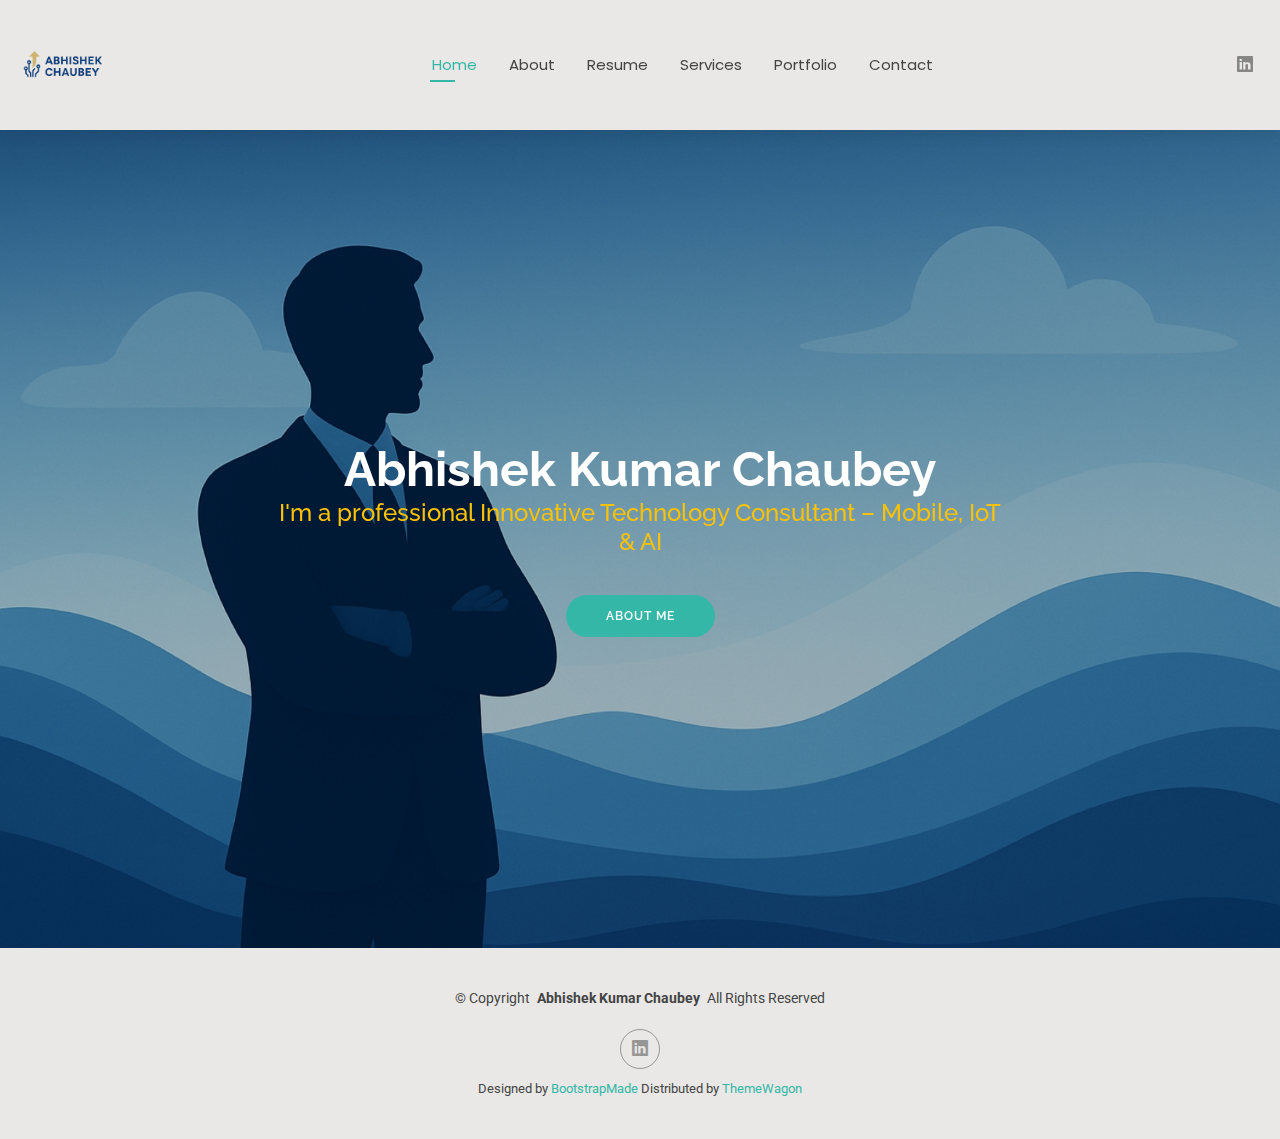
<file: index.html>
<!DOCTYPE html>
<html lang="en">

<head>
  <meta charset="utf-8">
  <meta content="width=device-width, initial-scale=1.0" name="viewport">
  <title>Index - Abhishek Kumar Chaubey Portfolio</title>
  <meta name="description" content="">
  <meta name="keywords" content="">

  <!-- Favicons -->
  <!-- <link href="assets/img/favicon.png" rel="icon">
  <link href="assets/img/apple-touch-icon.png" rel="apple-touch-icon"> -->
<link rel="icon" type="image/png" href="assets/img/favicon-96x96.png" sizes="96x96" />
<link rel="icon" type="image/svg+xml" href="assets/img/favicon.svg" />
<link rel="shortcut icon" href="assets/img/favicon.ico" />
<link rel="apple-touch-icon" sizes="180x180" href="assets/img/apple-touch-icon.png" />
<link rel="manifest" href="assets/img/site.webmanifest" />
  <!-- Fonts -->
  <link href="https://fonts.googleapis.com" rel="preconnect">
  <link href="https://fonts.gstatic.com" rel="preconnect" crossorigin>
  <link href="https://fonts.googleapis.com/css2?family=Roboto:ital,wght@0,100;0,300;0,400;0,500;0,700;0,900;1,100;1,300;1,400;1,500;1,700;1,900&family=Poppins:ital,wght@0,100;0,200;0,300;0,400;0,500;0,600;0,700;0,800;0,900;1,100;1,200;1,300;1,400;1,500;1,600;1,700;1,800;1,900&family=Raleway:ital,wght@0,100;0,200;0,300;0,400;0,500;0,600;0,700;0,800;0,900;1,100;1,200;1,300;1,400;1,500;1,600;1,700;1,800;1,900&display=swap" rel="stylesheet">

  <!-- Vendor CSS Files -->
  <link href="assets/vendor/bootstrap/css/bootstrap.min.css" rel="stylesheet">
  <link href="assets/vendor/bootstrap-icons/bootstrap-icons.css" rel="stylesheet">
  <link href="assets/vendor/aos/aos.css" rel="stylesheet">
  <link href="assets/vendor/swiper/swiper-bundle.min.css" rel="stylesheet">
  <link href="assets/vendor/glightbox/css/glightbox.min.css" rel="stylesheet">

  <!-- Main CSS File -->
  <link href="assets/css/main.css" rel="stylesheet">

  <!-- =======================================================
  * Template Name: Abhishek Kumar Chaubey
  * Template URL: https://bootstrapmade.com/Abhishek Kumar Chaubey-free-bootstrap-cv-resume-html-template/
  * Updated: Aug 07 2024 with Bootstrap v5.3.3
  * Author: BootstrapMade.com
  * License: https://bootstrapmade.com/license/
  ======================================================== -->
</head>

<body class="index-page">

  <header id="header" class="header d-flex align-items-center light-background sticky-top">
    <div class="container-fluid position-relative d-flex align-items-center justify-content-between">

      <a href="index.html" class="logo d-flex align-items-center me-auto me-xl-0">
        <!-- Uncomment the line below if you also wish to use an image logo -->
        <img src="assets/img/logo.png" alt="" style="max-height: 100px;">
        <!-- <h1 class="sitename">Abhishek Kumar Chaubey</h1> -->
      </a>

      <nav id="navmenu" class="navmenu">
        <ul>
          <li><a href="index.html" class="active">Home</a></li>
          <li><a href="about.html">About</a></li>
          <li><a href="resume.html">Resume</a></li>
          <li><a href="services.html">Services</a></li>
          <li><a href="portfolio.html">Portfolio</a></li>
          <!-- <li class="dropdown"><a href="#"><span>Dropdown</span> <i class="bi bi-chevron-down toggle-dropdown"></i></a>
            <ul>
              <li><a href="#">Dropdown 1</a></li>
              <li class="dropdown"><a href="#"><span>Deep Dropdown</span> <i class="bi bi-chevron-down toggle-dropdown"></i></a>
                <ul>
                  <li><a href="#">Deep Dropdown 1</a></li>
                  <li><a href="#">Deep Dropdown 2</a></li>
                  <li><a href="#">Deep Dropdown 3</a></li>
                  <li><a href="#">Deep Dropdown 4</a></li>
                  <li><a href="#">Deep Dropdown 5</a></li>
                </ul>
              </li>
              <li><a href="#">Dropdown 2</a></li>
              <li><a href="#">Dropdown 3</a></li>
              <li><a href="#">Dropdown 4</a></li>
            </ul>
          </li>-->
          <li><a href="contact.html">Contact</a></li> 
        </ul>
        <i class="mobile-nav-toggle d-xl-none bi bi-list"></i>
      </nav>

      <div class="header-social-links">
               <a href="https://www.linkedin.com/in/abhishek-chaubey-19a1425a"><i class="bi bi-linkedin"></i></a>

      </div>

    </div>
  </header>

  <main class="main">

    <!-- Hero Section -->
    <section id="hero" class="hero section">

      <img src="assets/img/hero-bg.jpg" alt="" data-aos="fade-in">

      <div class="container text-center" data-aos="zoom-out" data-aos-delay="100">
        <div class="row justify-content-center">
          <div class="col-lg-8" >
            <h2 style="color: white;">Abhishek Kumar Chaubey</h2>
            <h4 style="color: rgb(252, 194, 5);">I'm a professional Innovative Technology Consultant – Mobile, IoT & AI </h3>
            <a href="about.html" class="btn-get-started">About Me</a>
          </div>
        </div>
      </div>

    </section><!-- /Hero Section -->

  </main>

  <footer id="footer" class="footer light-background">

    <div class="container">
      <div class="copyright text-center ">
        <p>© <span>Copyright</span> <strong class="px-1 sitename">Abhishek Kumar Chaubey</strong> <span>All Rights Reserved<br></span></p>
      </div>
      <div class="social-links d-flex justify-content-center">
               <a href="https://www.linkedin.com/in/abhishek-chaubey-19a1425a"><i class="bi bi-linkedin"></i></a>

      </div>
      <div class="credits">
        <!-- All the links in the footer should remain intact. -->
        <!-- You can delete the links only if you've purchased the pro version. -->
        <!-- Licensing information: https://bootstrapmade.com/license/ -->
        <!-- Purchase the pro version with working PHP/AJAX contact form: [buy-url] -->
        Designed by <a href="https://bootstrapmade.com/">BootstrapMade</a> Distributed by <a href=“https://themewagon.com>ThemeWagon
      </div>
    </div>

  </footer>

  <!-- Scroll Top -->
  <a href="#" id="scroll-top" class="scroll-top d-flex align-items-center justify-content-center"><i class="bi bi-arrow-up-short"></i></a>

  <!-- Preloader -->
  <div id="preloader"></div>

  <!-- Vendor JS Files -->
  <script src="assets/vendor/bootstrap/js/bootstrap.bundle.min.js"></script>
  <script src="assets/vendor/php-email-form/validate.js"></script>
  <script src="assets/vendor/aos/aos.js"></script>
  <script src="assets/vendor/waypoints/noframework.waypoints.js"></script>
  <script src="assets/vendor/purecounter/purecounter_vanilla.js"></script>
  <script src="assets/vendor/swiper/swiper-bundle.min.js"></script>
  <script src="assets/vendor/glightbox/js/glightbox.min.js"></script>
  <script src="assets/vendor/imagesloaded/imagesloaded.pkgd.min.js"></script>
  <script src="assets/vendor/isotope-layout/isotope.pkgd.min.js"></script>

  <!-- Main JS File -->
  <script src="assets/js/main.js"></script>

</body>

</html>
</file>
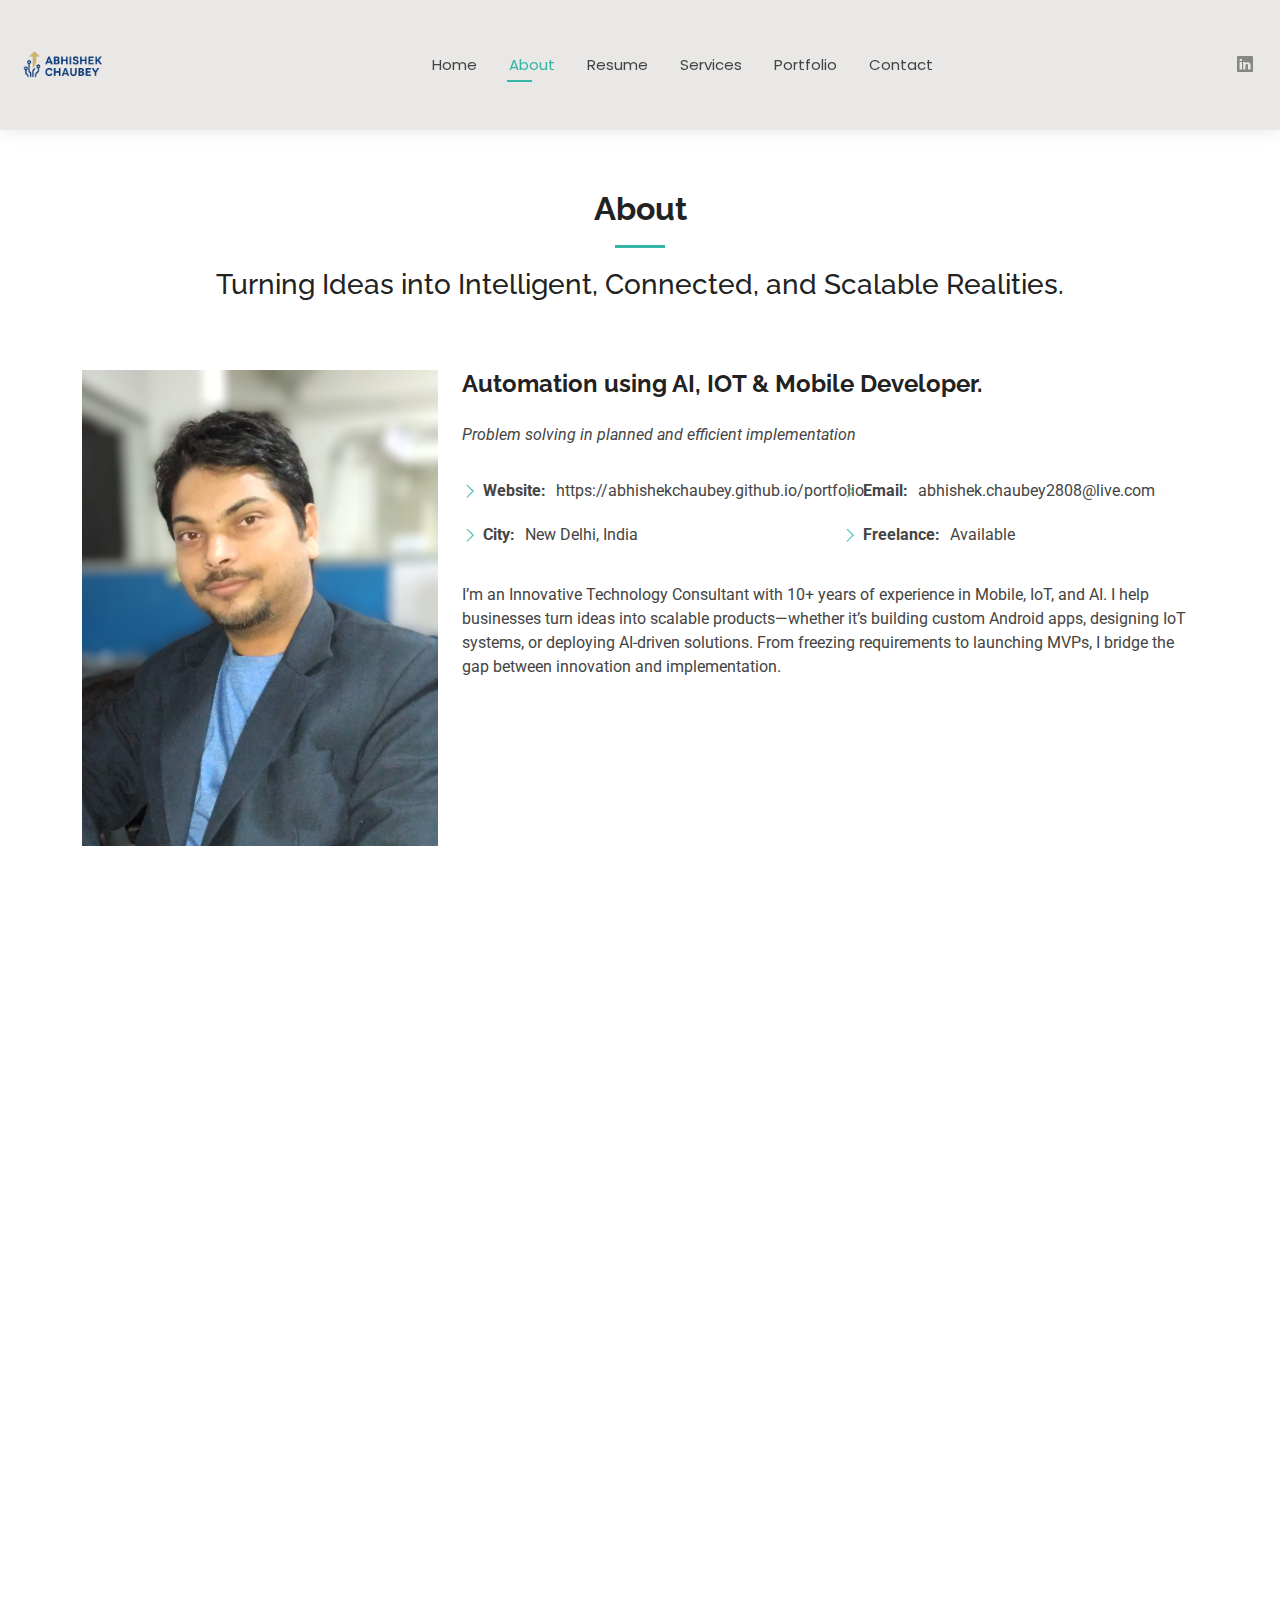
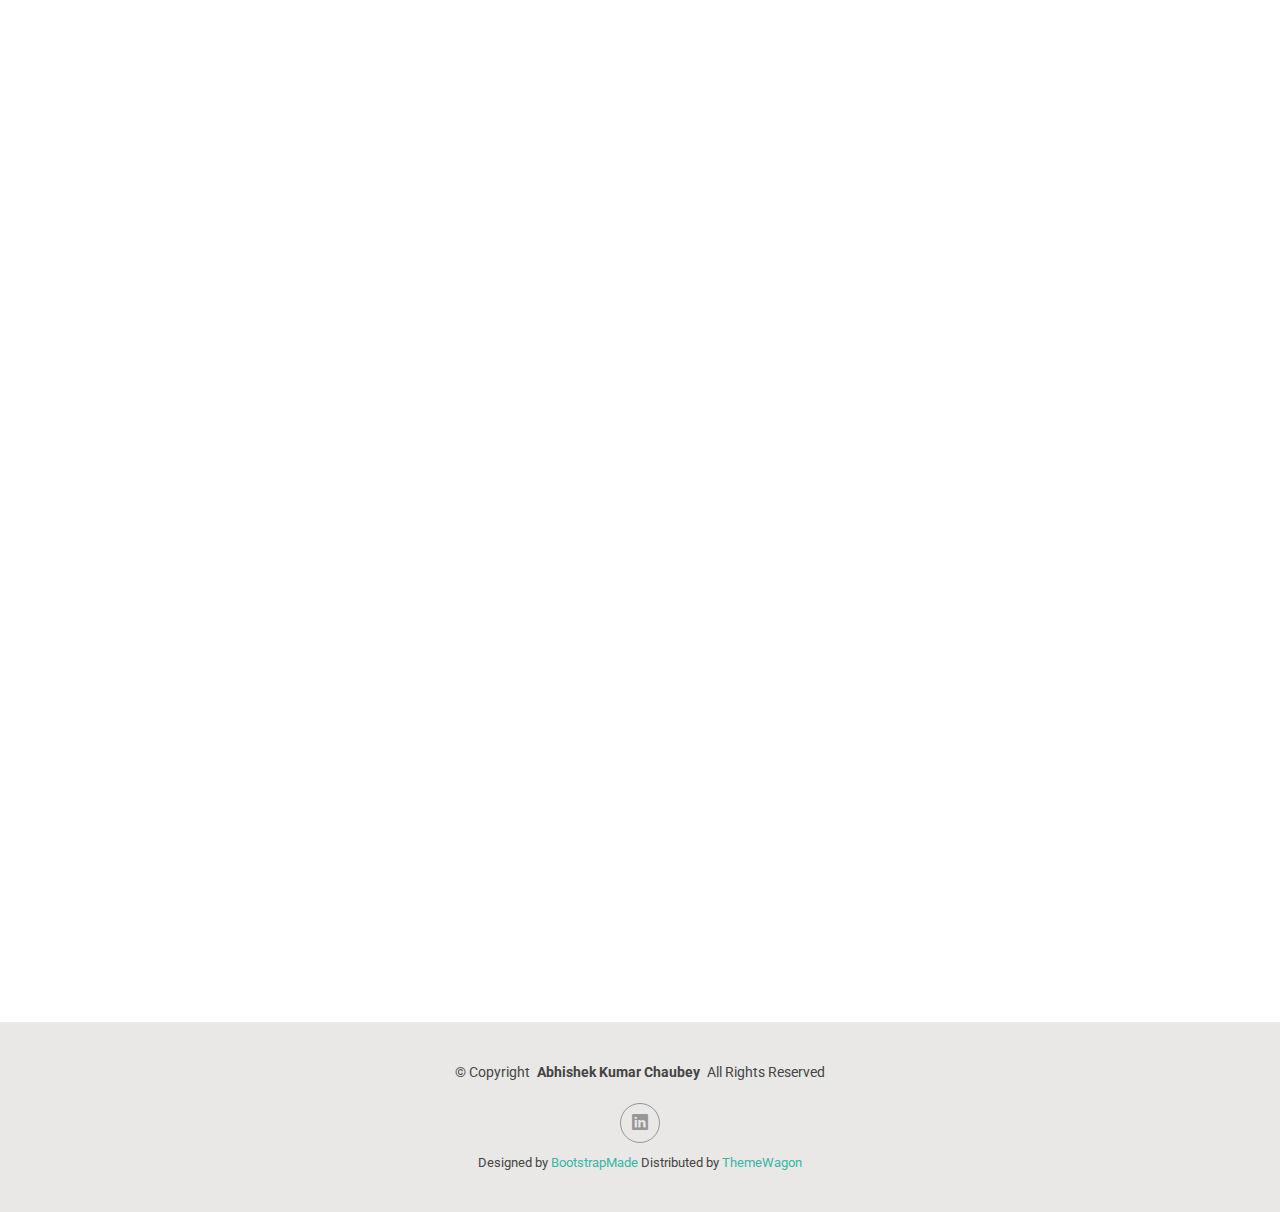
<file: about.html>
<!DOCTYPE html>
<html lang="en">

<head>
  <meta charset="utf-8">
  <meta content="width=device-width, initial-scale=1.0" name="viewport">
  <title>About - Abhishek Kumar Chaubey </title>
  <meta name="description" content="">
  <meta name="keywords" content="">

  <!-- Favicons -->
   <link rel="icon" type="image/png" href="assets/img/favicon-96x96.png" sizes="96x96" />
<link rel="icon" type="image/svg+xml" href="assets/img/favicon.svg" />
<link rel="shortcut icon" href="assets/img/favicon.ico" />
<link rel="apple-touch-icon" sizes="180x180" href="assets/img/apple-touch-icon.png" />
<link rel="manifest" href="assets/img/site.webmanifest" />

  <!-- Fonts -->
  <link href="https://fonts.googleapis.com" rel="preconnect">
  <link href="https://fonts.gstatic.com" rel="preconnect" crossorigin>
  <link href="https://fonts.googleapis.com/css2?family=Roboto:ital,wght@0,100;0,300;0,400;0,500;0,700;0,900;1,100;1,300;1,400;1,500;1,700;1,900&family=Poppins:ital,wght@0,100;0,200;0,300;0,400;0,500;0,600;0,700;0,800;0,900;1,100;1,200;1,300;1,400;1,500;1,600;1,700;1,800;1,900&family=Raleway:ital,wght@0,100;0,200;0,300;0,400;0,500;0,600;0,700;0,800;0,900;1,100;1,200;1,300;1,400;1,500;1,600;1,700;1,800;1,900&display=swap" rel="stylesheet">

  <!-- Vendor CSS Files -->
  <link href="assets/vendor/bootstrap/css/bootstrap.min.css" rel="stylesheet">
  <link href="assets/vendor/bootstrap-icons/bootstrap-icons.css" rel="stylesheet">
  <link href="assets/vendor/aos/aos.css" rel="stylesheet">
  <link href="assets/vendor/swiper/swiper-bundle.min.css" rel="stylesheet">
  <link href="assets/vendor/glightbox/css/glightbox.min.css" rel="stylesheet">

  <!-- Main CSS File -->
  <link href="assets/css/main.css" rel="stylesheet">

  <!-- =======================================================
  * Template Name: Abhishek Kumar Chaubey
  * Template URL: https://bootstrapmade.com/Abhishek Kumar Chaubey-free-bootstrap-cv-resume-html-template/
  * Updated: Aug 07 2024 with Bootstrap v5.3.3
  * Author: BootstrapMade.com
  * License: https://bootstrapmade.com/license/
  ======================================================== -->
</head>

<body class="about-page">

  <header id="header" class="header d-flex align-items-center light-background sticky-top">
    <div class="container-fluid position-relative d-flex align-items-center justify-content-between">

      <a href="index.html" class="logo d-flex align-items-center me-auto me-xl-0">
        <!-- Uncomment the line below if you also wish to use an image logo -->
        <img src="assets/img/logo.png" alt="" style="max-height: 100px;">
        <!-- <h1 class="sitename">Abhishek Kumar Chaubey</h1> -->
      </a>

      <nav id="navmenu" class="navmenu">
        <ul>
          <li><a href="index.html">Home</a></li>
          <li><a href="about.html" class="active">About</a></li>
          <li><a href="resume.html">Resume</a></li>
          <li><a href="services.html">Services</a></li>
          <li><a href="portfolio.html">Portfolio</a></li>
          <!-- <li class="dropdown"><a href="#"><span>Dropdown</span> <i class="bi bi-chevron-down toggle-dropdown"></i></a>
            <ul>
              <li><a href="#">Dropdown 1</a></li>
              <li class="dropdown"><a href="#"><span>Deep Dropdown</span> <i class="bi bi-chevron-down toggle-dropdown"></i></a>
                <ul>
                  <li><a href="#">Deep Dropdown 1</a></li>
                  <li><a href="#">Deep Dropdown 2</a></li>
                  <li><a href="#">Deep Dropdown 3</a></li>
                  <li><a href="#">Deep Dropdown 4</a></li>
                  <li><a href="#">Deep Dropdown 5</a></li>
                </ul>
              </li>
              <li><a href="#">Dropdown 2</a></li>
              <li><a href="#">Dropdown 3</a></li>
              <li><a href="#">Dropdown 4</a></li>
            </ul>
          </li> -->
          <li><a href="contact.html">Contact</a></li>
        </ul>
        <i class="mobile-nav-toggle d-xl-none bi bi-list"></i>
      </nav>

      <div class="header-social-links">
      
               <a href="https://www.linkedin.com/in/abhishek-chaubey-19a1425a"><i class="bi bi-linkedin"></i></a>
      </div>

    </div>
  </header>

  <main class="main">

    <!-- About Section -->
    <section id="about" class="about section">

      <!-- Section Title -->
      <div class="container section-title" data-aos="fade-up">
        <h2>About</h2>
        <h3>Turning Ideas into Intelligent, Connected, and Scalable Realities.</h3>
      </div><!-- End Section Title -->

      <div class="container" data-aos="fade-up" data-aos-delay="100">

        <div class="row gy-4 justify-content-center">
          <div class="col-lg-4">
            <img src="assets/img/profile-img.jpg" class="img-fluid" alt="">
          </div>
          <div class="col-lg-8 content">
            <h2>Automation using AI, IOT &amp; Mobile Developer.</h2>
            <p class="fst-italic py-3">
              Problem solving in planned and efficient implementation 
            </p>
            <div class="row">
              <div class="col-lg-6">
                <ul>
                  <li><i class="bi bi-chevron-right"></i> <strong>Website:</strong> <span>https://abhishekchaubey.github.io/portfolio</span></li>
                  <li><i class="bi bi-chevron-right"></i> <strong>City:</strong> <span>New Delhi, India</span></li>
                </ul>
              </div>
              <div class="col-lg-6">
                <ul>
                  <li><i class="bi bi-chevron-right"></i> <strong>Email:</strong> <span>abhishek.chaubey2808@live.com</span></li>
                  <li><i class="bi bi-chevron-right"></i> <strong>Freelance:</strong> <span>Available</span></li>
                </ul>
              </div>
            </div>
            <p class="py-3">
              I’m an Innovative Technology Consultant with 10+ years of experience in Mobile, IoT, and AI. 
              I help businesses turn ideas into scalable products—whether it’s building custom Android apps, designing IoT systems, or deploying AI-driven solutions. From freezing requirements to launching MVPs, 
              I bridge the gap between innovation and implementation.
            </p>
          </div>
        </div>
      </div>

    </section><!-- /About Section -->

    <!-- Skills Section -->
    <section id="skills" class="skills section">

      <!-- Section Title -->
      <div class="container section-title" data-aos="fade-up">
        <h2>Skills</h2>
        <p>Leraner and Exceuter</p>
      </div><!-- End Section Title -->

      <div class="container" data-aos="fade-up" data-aos-delay="100">

        <div class="row skills-content skills-animation">

          <div class="col-lg-6">

            <div class="progress">
              <span class="skill"><span>Mobile App Development Hybrid/Native</span> <i class="val">90%</i></span>
              <div class="progress-bar-wrap">
                <div class="progress-bar" role="progressbar" aria-valuenow="90" aria-valuemin="0" aria-valuemax="100"></div>
              </div>
            </div><!-- End Skills Item -->

            <div class="progress">
              <span class="skill"><span>Python</span> <i class="val">90%</i></span>
              <div class="progress-bar-wrap">
                <div class="progress-bar" role="progressbar" aria-valuenow="90" aria-valuemin="0" aria-valuemax="100"></div>
              </div>
            </div><!-- End Skills Item -->

            <div class="progress">
              <span class="skill"><span>LLM</span> <i class="val">75%</i></span>
              <div class="progress-bar-wrap">
                <div class="progress-bar" role="progressbar" aria-valuenow="75" aria-valuemin="0" aria-valuemax="100"></div>
              </div>
            </div><!-- End Skills Item -->

          </div>

          <div class="col-lg-6">

            <div class="progress">
              <span class="skill"><span>AWS</span> <i class="val">80%</i></span>
              <div class="progress-bar-wrap">
                <div class="progress-bar" role="progressbar" aria-valuenow="80" aria-valuemin="0" aria-valuemax="100"></div>
              </div>
            </div><!-- End Skills Item -->

            <div class="progress">
              <span class="skill"><span>WordPress/CMS</span> <i class="val">70%</i></span>
              <div class="progress-bar-wrap">
                <div class="progress-bar" role="progressbar" aria-valuenow="70" aria-valuemin="0" aria-valuemax="100"></div>
              </div>
            </div><!-- End Skills Item -->

            <div class="progress">
              <span class="skill"><span>Project Management & Consulting </span> <i class="val">80%</i></span>
              <div class="progress-bar-wrap">
                <div class="progress-bar" role="progressbar" aria-valuenow="80" aria-valuemin="0" aria-valuemax="100"></div>
              </div>
            </div><!-- End Skills Item -->

          </div>

        </div>

      </div>

    </section><!-- /Skills Section -->

    <!-- Stats Section -->
    <section id="stats" class="stats section">

      <!-- Section Title -->
      <div class="container section-title" data-aos="fade-up">
        <h2>Facts</h2>
        <p>Turning Ideas into Intelligent, Connected, and Scalable Realities.</p>
      </div><!-- End Section Title -->

      <div class="container" data-aos="fade-up" data-aos-delay="100">

        <div class="row gy-4">

          <div class="col-lg-3 col-md-6">
            <div class="stats-item text-center w-100 h-100">
              <span data-purecounter-start="0" data-purecounter-end="3" data-purecounter-duration="1" class="purecounter"></span>
              <p>Clients</p>
            </div>
          </div><!-- End Stats Item -->

          <div class="col-lg-3 col-md-6">
            <div class="stats-item text-center w-100 h-100">
              <span data-purecounter-start="0" data-purecounter-end="50" data-purecounter-duration="1" class="purecounter"></span>
              <p>Projects</p>
            </div>
          </div><!-- End Stats Item -->

          <div class="col-lg-3 col-md-6">
            <div class="stats-item text-center w-100 h-100">
              <span data-purecounter-start="0" data-purecounter-end="700" data-purecounter-duration="1" class="purecounter"></span>
              <p>Hours Of Support</p>
            </div>
          </div><!-- End Stats Item -->

          <div class="col-lg-3 col-md-6">
            <div class="stats-item text-center w-100 h-100">
              <span data-purecounter-start="0" data-purecounter-end="7" data-purecounter-duration="1" class="purecounter"></span>
              <p>Workers</p>
            </div>
          </div><!-- End Stats Item -->

        </div>

      </div>

    </section><!-- /Stats Section -->

    <!-- Testimonials Section -->
    <section id="testimonials" class="testimonials section">

      <!-- Section Title -->
      <div class="container section-title" data-aos="fade-up">
        <h2>What people say..</h2>
        <p>Turning Ideas into Intelligent, Connected, and Scalable Realities.</p>
      </div><!-- End Section Title -->

      <div class="container" data-aos="fade-up" data-aos-delay="100">

        <div class="swiper init-swiper">
          <script type="application/json" class="swiper-config">
            {
              "loop": true,
              "speed": 600,
              "autoplay": {
                "delay": 5000
              },
              "slidesPerView": "auto",
              "pagination": {
                "el": ".swiper-pagination",
                "type": "bullets",
                "clickable": true
              }
            }
          </script>
          <div class="swiper-wrapper">

            <div class="swiper-slide">
              <div class="testimonial-item">
                <img src="assets/img/testimonials/testimonials-1.jpg" class="testimonial-img" alt="">
                <h3>Paridhi Mantri</h3>
                <h4>Product-Innovation </h4>
                <div class="stars">
                  <i class="bi bi-star-fill"></i><i class="bi bi-star-fill"></i><i class="bi bi-star-fill"></i><i class="bi bi-star-fill"></i><i class="bi bi-star-fill"></i>
                </div>
                <p>
                  <i class="bi bi-quote quote-icon-left"></i>
                  <span>Abhishek is wonderful to work with and has exceptional expertise in his field. Not just he is great with his own work but also a worthy manager as he is extremely good at leadership, coaching and motivation. He is a go-getter who would find solutions by himself to most of the unique problems that we would give him, which proves to be a life saving skill for any Start-Up. His “never say no” attitude helped us build some of the most innovative and effective tools in our industry which were quite ahead of time and gave entire organisation an added mileage over others. He is not only a reliable and forward thinking Manager, but also an inspiring team player. His dedication, self-motivation, swiftness, methodical approach and out of box thinking is an inspiration for all of his colleagues and has won him many accolades in the organisation. He will definitely prove to be a great asset to any organisation that he would work for. I wish him success in all his endeavours.</span>
                  <i class="bi bi-quote quote-icon-right"></i>
                </p>
              </div>
            </div><!-- End testimonial item -->

            <div class="swiper-slide">
              <div class="testimonial-item">
                <img src="assets/img/testimonials/testimonials-2.jpg" class="testimonial-img" alt="">
                <h3>Piyush Ranjan</h3>
                <h4>Software Architect</h4>
                <div class="stars">
                  <i class="bi bi-star-fill"></i><i class="bi bi-star-fill"></i><i class="bi bi-star-fill"></i><i class="bi bi-star-fill"></i><i class="bi bi-star-fill"></i>
                </div>
                <p>
                  <i class="bi bi-quote quote-icon-left"></i>
                  <span>Abhishek, you are a good person, team player and having a good exposer of technical knowlege. You kow how to priotise and manage your work. Wish you all the best. </span>
                  <i class="bi bi-quote quote-icon-right"></i>
                </p>
              </div>
            </div><!-- End testimonial item -->

            <div class="swiper-slide">
              <div class="testimonial-item">
                <img src="assets/img/testimonials/testimonials-3.jpg" class="testimonial-img" alt="">
                <h3>Vinod Kumar</h3>
                <h4>Regional Manager</h4>
                <div class="stars">
                  <i class="bi bi-star-fill"></i><i class="bi bi-star-fill"></i><i class="bi bi-star-fill"></i><i class="bi bi-star-fill"></i><i class="bi bi-star-fill"></i>
                </div>
                <p>
                  <i class="bi bi-quote quote-icon-left"></i>
                  <span>I've know Abhishek during my 1 & 1/2 years tenure with Verenia CIMS. I've known him as an extremely hard working and result oriented person. He is a person who never comes to you with a problem but rather with solutions. I wish him the very best in his future professional endeavours.</span>
                  <i class="bi bi-quote quote-icon-right"></i>
                </p>
              </div>
            </div><!-- End testimonial item -->


            <div class="swiper-slide">
              <div class="testimonial-item">
                <img src="assets/img/testimonials/testimonials-4.jpg" class="testimonial-img" alt="">
                <h3>Ankur Srivastav</h3>
                <h4>Manager CMI</h4>
                <div class="stars">
                  <i class="bi bi-star-fill"></i><i class="bi bi-star-fill"></i><i class="bi bi-star-fill"></i><i class="bi bi-star-fill"></i><i class="bi bi-star-fill"></i>
                </div>
                <p>
                  <i class="bi bi-quote quote-icon-left"></i>
                  <span>I have been working with Abhishek for quite some time now (4years to be exact). I have seen his growth on professional front, he is always egar to learn, never say never approach and most importantly always looking for innovative solutions. All of his team members are always look up to him..</span>
                  <i class="bi bi-quote quote-icon-right"></i>
                </p>
              </div>
            </div><!-- End testimonial item -->

          </div>
          <div class="swiper-pagination"></div>
        </div>

      </div>

    </section><!-- /Testimonials Section -->

  </main>

  <footer id="footer" class="footer light-background">

    <div class="container">
      <div class="copyright text-center ">
        <p>© <span>Copyright</span> <strong class="px-1 sitename">Abhishek Kumar Chaubey</strong> <span>All Rights Reserved<br></span></p>
      </div>
      <div class="social-links d-flex justify-content-center">
        
                <a href="https://www.linkedin.com/in/abhishek-chaubey-19a1425a"><i class="bi bi-linkedin"></i></a>
      </div>
      <div class="credits">
        <!-- All the links in the footer should remain intact. -->
        <!-- You can delete the links only if you've purchased the pro version. -->
        <!-- Licensing information: https://bootstrapmade.com/license/ -->
        <!-- Purchase the pro version with working PHP/AJAX contact form: [buy-url] -->
        Designed by <a href="https://bootstrapmade.com/">BootstrapMade</a> Distributed by <a href=“https://themewagon.com>ThemeWagon
      </div>
    </div>

  </footer>

  <!-- Scroll Top -->
  <a href="#" id="scroll-top" class="scroll-top d-flex align-items-center justify-content-center"><i class="bi bi-arrow-up-short"></i></a>

  <!-- Preloader -->
  <div id="preloader"></div>

  <!-- Vendor JS Files -->
  <script src="assets/vendor/bootstrap/js/bootstrap.bundle.min.js"></script>
  <script src="assets/vendor/php-email-form/validate.js"></script>
  <script src="assets/vendor/aos/aos.js"></script>
  <script src="assets/vendor/waypoints/noframework.waypoints.js"></script>
  <script src="assets/vendor/purecounter/purecounter_vanilla.js"></script>
  <script src="assets/vendor/swiper/swiper-bundle.min.js"></script>
  <script src="assets/vendor/glightbox/js/glightbox.min.js"></script>
  <script src="assets/vendor/imagesloaded/imagesloaded.pkgd.min.js"></script>
  <script src="assets/vendor/isotope-layout/isotope.pkgd.min.js"></script>

  <!-- Main JS File -->
  <script src="assets/js/main.js"></script>

</body>

</html>
</file>
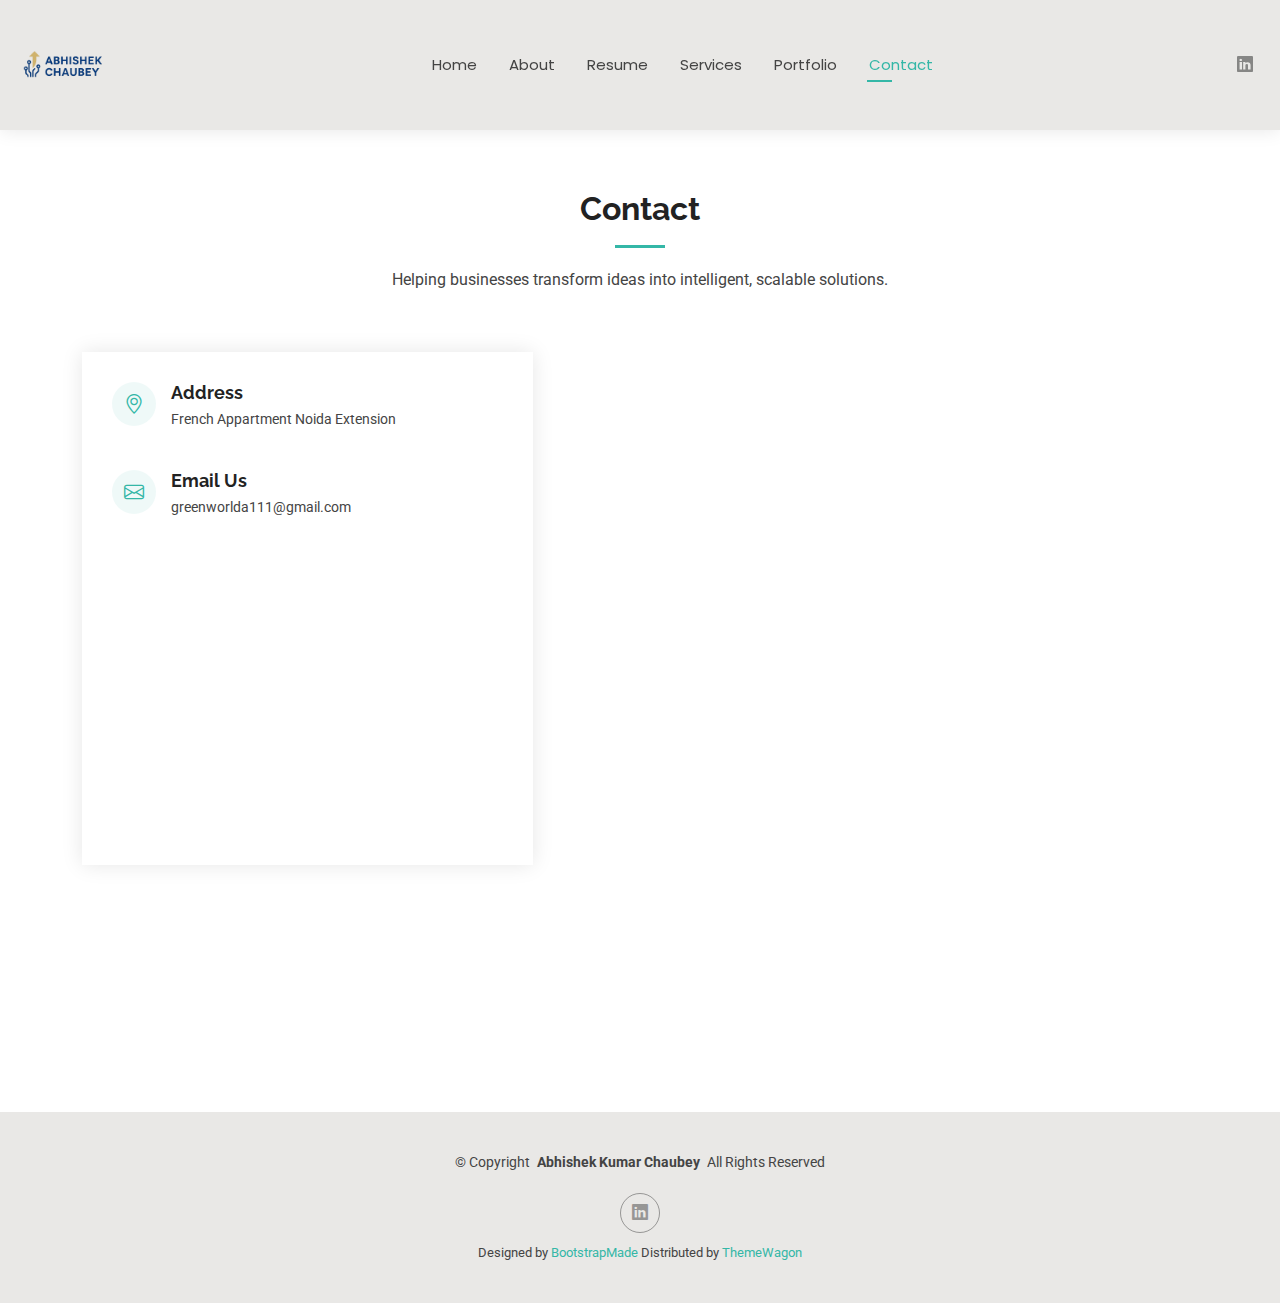
<file: contact.html>
<!DOCTYPE html>
<html lang="en">

<head>
  <meta charset="utf-8">
  <meta content="width=device-width, initial-scale=1.0" name="viewport">
  <title>Contact - Abhishek Kumar Chaubey </title>
  <meta name="description" content="">
  <meta name="keywords" content="">

  <!-- Favicons -->
<link rel="icon" type="image/png" href="assets/img/favicon-96x96.png" sizes="96x96" />
<link rel="icon" type="image/svg+xml" href="assets/img/favicon.svg" />
<link rel="shortcut icon" href="assets/img/favicon.ico" />
<link rel="apple-touch-icon" sizes="180x180" href="assets/img/apple-touch-icon.png" />
<link rel="manifest" href="assets/img/site.webmanifest" />

  <!-- Fonts -->
  <link href="https://fonts.googleapis.com" rel="preconnect">
  <link href="https://fonts.gstatic.com" rel="preconnect" crossorigin>
  <link href="https://fonts.googleapis.com/css2?family=Roboto:ital,wght@0,100;0,300;0,400;0,500;0,700;0,900;1,100;1,300;1,400;1,500;1,700;1,900&family=Poppins:ital,wght@0,100;0,200;0,300;0,400;0,500;0,600;0,700;0,800;0,900;1,100;1,200;1,300;1,400;1,500;1,600;1,700;1,800;1,900&family=Raleway:ital,wght@0,100;0,200;0,300;0,400;0,500;0,600;0,700;0,800;0,900;1,100;1,200;1,300;1,400;1,500;1,600;1,700;1,800;1,900&display=swap" rel="stylesheet">

  <!-- Vendor CSS Files -->
  <link href="assets/vendor/bootstrap/css/bootstrap.min.css" rel="stylesheet">
  <link href="assets/vendor/bootstrap-icons/bootstrap-icons.css" rel="stylesheet">
  <link href="assets/vendor/aos/aos.css" rel="stylesheet">
  <link href="assets/vendor/swiper/swiper-bundle.min.css" rel="stylesheet">
  <link href="assets/vendor/glightbox/css/glightbox.min.css" rel="stylesheet">

  <!-- Main CSS File -->
  <link href="assets/css/main.css" rel="stylesheet">

  <!-- =======================================================
  * Template Name: Abhishek Kumar Chaubey
  * Template URL: https://bootstrapmade.com/Abhishek Kumar Chaubey-free-bootstrap-cv-resume-html-template/
  * Updated: Aug 07 2024 with Bootstrap v5.3.3
  * Author: BootstrapMade.com
  * License: https://bootstrapmade.com/license/
  ======================================================== -->
</head>

<body class="contact-page">

  <header id="header" class="header d-flex align-items-center light-background sticky-top">
    <div class="container-fluid position-relative d-flex align-items-center justify-content-between">

      <a href="index.html" class="logo d-flex align-items-center me-auto me-xl-0">
        <!-- Uncomment the line below if you also wish to use an image logo -->
        <img src="assets/img/logo.png" alt="" style="max-height: 100px;">
        <!-- <h1 class="sitename">Abhishek Kumar Chaubey</h1> -->
      </a>

      <nav id="navmenu" class="navmenu">
        <ul>
          <li><a href="index.html">Home</a></li>
          <li><a href="about.html">About</a></li>
          <li><a href="resume.html">Resume</a></li>
          <li><a href="services.html">Services</a></li>
          <li><a href="portfolio.html">Portfolio</a></li>
          <!-- <li class="dropdown"><a href="#"><span>Dropdown</span> <i class="bi bi-chevron-down toggle-dropdown"></i></a>
            <ul>
              <li><a href="#">Dropdown 1</a></li>
              <li class="dropdown"><a href="#"><span>Deep Dropdown</span> <i class="bi bi-chevron-down toggle-dropdown"></i></a>
                <ul>
                  <li><a href="#">Deep Dropdown 1</a></li>
                  <li><a href="#">Deep Dropdown 2</a></li>
                  <li><a href="#">Deep Dropdown 3</a></li>
                  <li><a href="#">Deep Dropdown 4</a></li>
                  <li><a href="#">Deep Dropdown 5</a></li>
                </ul>
              </li>
              <li><a href="#">Dropdown 2</a></li>
              <li><a href="#">Dropdown 3</a></li>
              <li><a href="#">Dropdown 4</a></li>
            </ul>
          </li> -->
          <li><a href="contact.html" class="active">Contact</a></li>
        </ul>
        <i class="mobile-nav-toggle d-xl-none bi bi-list"></i>
      </nav>

      <div class="header-social-links">
               <a href="https://www.linkedin.com/in/abhishek-chaubey-19a1425a"><i class="bi bi-linkedin"></i></a>

      </div>

    </div>
  </header>

  <main class="main">

    <!-- Contact Section -->
    <section id="contact" class="contact section">

      <!-- Section Title -->
      <div class="container section-title" data-aos="fade-up">
        <h2>Contact</h2>
        <p>Helping businesses transform ideas into intelligent, scalable solutions.</p>
      </div><!-- End Section Title -->

      <div class="container" data-aos="fade-up" data-aos-delay="100">

        <div class="row gy-4">

          <div class="col-lg-5">

            <div class="info-wrap">
              <div class="info-item d-flex" data-aos="fade-up" data-aos-delay="200">
                <i class="bi bi-geo-alt flex-shrink-0"></i>
                <div>
                  <h3>Address</h3>
                  <p>French Appartment Noida Extension </p>
                </div>
              </div><!-- End Info Item -->

              <!-- <div class="info-item d-flex" data-aos="fade-up" data-aos-delay="300">
                <i class="bi bi-telephone flex-shrink-0"></i>
                <div>
                  <h3>Call Us</h3>
                  <p>+91 7665025951</p>
                </div>
              </div> -->
              <!-- End Info Item -->

              <div class="info-item d-flex" data-aos="fade-up" data-aos-delay="400">
                <i class="bi bi-envelope flex-shrink-0"></i>
                <div>
                  <h3>Email Us</h3>
                  <p>greenworlda111@gmail.com</p>
                </div>
              </div><!-- End Info Item -->
<iframe src="https://www.google.com/maps/embed?pb=!1m18!1m12!1m3!1d112173.19063618335!2d77.12658416492063!3d28.527327337655315!2m3!1f0!2f0!3f0!3m2!1i1024!2i768!4f13.1!3m3!1m2!1s0x390cfd5b347eb62d%3A0x52c2b7494e204dce!2sNew%20Delhi%2C%20Delhi!5e0!3m2!1sen!2sin!4v1755778705752!5m2!1sen!2sin"  frameborder="0" style="border:0; width: 100%; height: 270px;" allowfullscreen="" loading="lazy" referrerpolicy="no-referrer-when-downgrade"></iframe>
            </div>
          </div>

          <div class="col-lg-7">
            <!-- <form action="forms/contact.php" method="post" class="php-email-form" data-aos="fade-up" data-aos-delay="200">
              <div class="row gy-4">

                <div class="col-md-6">
                  <label for="name-field" class="pb-2">Your Name</label>
                  <input type="text" name="name" id="name-field" class="form-control" required="">
                </div>

                <div class="col-md-6">
                  <label for="email-field" class="pb-2">Your Email</label>
                  <input type="email" class="form-control" name="email" id="email-field" required="">
                </div>

                <div class="col-md-12">
                  <label for="subject-field" class="pb-2">Subject</label>
                  <input type="text" class="form-control" name="subject" id="subject-field" required="">
                </div>

                <div class="col-md-12">
                  <label for="message-field" class="pb-2">Message</label>
                  <textarea class="form-control" name="message" rows="10" id="message-field" required=""></textarea>
                </div>

                <div class="col-md-12 text-center">
                  <div class="loading">Loading</div>
                  <div class="error-message"></div>
                  <div class="sent-message">Your message has been sent. Thank you!</div>

                  <button type="submit">Send Message</button>
                </div>

              </div>
            </form> -->
            <!-- Calendly inline widget begin -->
<div class="calendly-inline-widget" data-url="https://calendly.com/greenworlda111/30min?hide_event_type_details=1&hide_gdpr_banner=1" style="min-width:320px;height:700px;"></div>
<script type="text/javascript" src="https://assets.calendly.com/assets/external/widget.js" async></script>
<!-- Calendly inline widget end -->
          </div><!-- End Contact Form -->

        </div>

      </div>

    </section><!-- /Contact Section -->

  </main>

  <footer id="footer" class="footer light-background">

    <div class="container">
      <div class="copyright text-center ">
        <p>© <span>Copyright</span> <strong class="px-1 sitename">Abhishek Kumar Chaubey</strong> <span>All Rights Reserved<br></span></p>
      </div>
      <div class="social-links d-flex justify-content-center">
              <a href="https://www.linkedin.com/in/abhishek-chaubey-19a1425a"><i class="bi bi-linkedin"></i></a>

      </div>
      <div class="credits">
        <!-- All the links in the footer should remain intact. -->
        <!-- You can delete the links only if you've purchased the pro version. -->
        <!-- Licensing information: https://bootstrapmade.com/license/ -->
        <!-- Purchase the pro version with working PHP/AJAX contact form: [buy-url] -->
        Designed by <a href="https://bootstrapmade.com/">BootstrapMade</a> Distributed by <a href=“https://themewagon.com>ThemeWagon
      </div>
    </div>

  </footer>

  <!-- Scroll Top -->
  <a href="#" id="scroll-top" class="scroll-top d-flex align-items-center justify-content-center"><i class="bi bi-arrow-up-short"></i></a>

  <!-- Preloader -->
  <div id="preloader"></div>

  <!-- Vendor JS Files -->
  <script src="assets/vendor/bootstrap/js/bootstrap.bundle.min.js"></script>
  <script src="assets/vendor/php-email-form/validate.js"></script>
  <script src="assets/vendor/aos/aos.js"></script>
  <script src="assets/vendor/waypoints/noframework.waypoints.js"></script>
  <script src="assets/vendor/purecounter/purecounter_vanilla.js"></script>
  <script src="assets/vendor/swiper/swiper-bundle.min.js"></script>
  <script src="assets/vendor/glightbox/js/glightbox.min.js"></script>
  <script src="assets/vendor/imagesloaded/imagesloaded.pkgd.min.js"></script>
  <script src="assets/vendor/isotope-layout/isotope.pkgd.min.js"></script>

  <!-- Main JS File -->
  <script src="assets/js/main.js"></script>

</body>

</html>
</file>
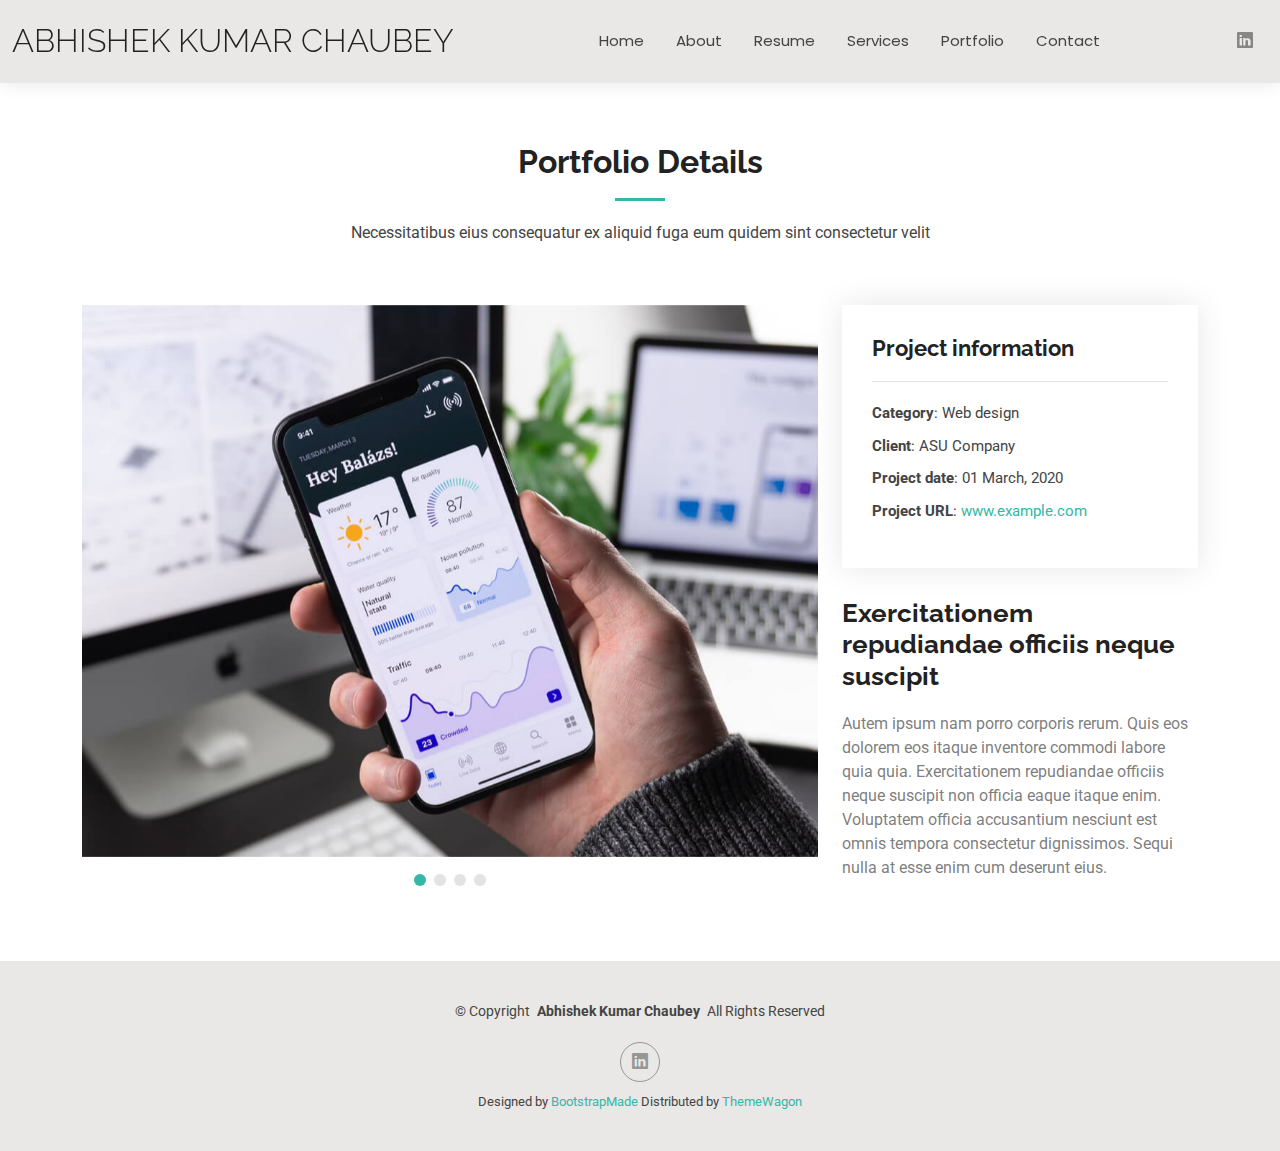
<file: portfolio-details.html>
<!DOCTYPE html>
<html lang="en">

<head>
  <meta charset="utf-8">
  <meta content="width=device-width, initial-scale=1.0" name="viewport">
  <title>Portfolio Details - Abhishek Kumar Chaubey Bootstrap Template</title>
  <meta name="description" content="">
  <meta name="keywords" content="">

  <!-- Favicons -->
  <link href="assets/img/favicon.png" rel="icon">
  <link href="assets/img/apple-touch-icon.png" rel="apple-touch-icon">

  <!-- Fonts -->
  <link href="https://fonts.googleapis.com" rel="preconnect">
  <link href="https://fonts.gstatic.com" rel="preconnect" crossorigin>
  <link href="https://fonts.googleapis.com/css2?family=Roboto:ital,wght@0,100;0,300;0,400;0,500;0,700;0,900;1,100;1,300;1,400;1,500;1,700;1,900&family=Poppins:ital,wght@0,100;0,200;0,300;0,400;0,500;0,600;0,700;0,800;0,900;1,100;1,200;1,300;1,400;1,500;1,600;1,700;1,800;1,900&family=Raleway:ital,wght@0,100;0,200;0,300;0,400;0,500;0,600;0,700;0,800;0,900;1,100;1,200;1,300;1,400;1,500;1,600;1,700;1,800;1,900&display=swap" rel="stylesheet">

  <!-- Vendor CSS Files -->
  <link href="assets/vendor/bootstrap/css/bootstrap.min.css" rel="stylesheet">
  <link href="assets/vendor/bootstrap-icons/bootstrap-icons.css" rel="stylesheet">
  <link href="assets/vendor/aos/aos.css" rel="stylesheet">
  <link href="assets/vendor/swiper/swiper-bundle.min.css" rel="stylesheet">
  <link href="assets/vendor/glightbox/css/glightbox.min.css" rel="stylesheet">

  <!-- Main CSS File -->
  <link href="assets/css/main.css" rel="stylesheet">

  <!-- =======================================================
  * Template Name: Abhishek Kumar Chaubey
  * Template URL: https://bootstrapmade.com/Abhishek Kumar Chaubey-free-bootstrap-cv-resume-html-template/
  * Updated: Aug 07 2024 with Bootstrap v5.3.3
  * Author: BootstrapMade.com
  * License: https://bootstrapmade.com/license/
  ======================================================== -->
</head>

<body class="portfolio-details-page">

  <header id="header" class="header d-flex align-items-center light-background sticky-top">
    <div class="container-fluid position-relative d-flex align-items-center justify-content-between">

      <a href="index.html" class="logo d-flex align-items-center me-auto me-xl-0">
        <!-- Uncomment the line below if you also wish to use an image logo -->
        <!-- <img src="assets/img/logo.png" alt=""> -->
        <h1 class="sitename">Abhishek Kumar Chaubey</h1>
      </a>

      <nav id="navmenu" class="navmenu">
        <ul>
          <li><a href="index.html">Home</a></li>
          <li><a href="about.html">About</a></li>
          <li><a href="resume.html">Resume</a></li>
          <li><a href="services.html">Services</a></li>
          <li><a href="portfolio.html">Portfolio</a></li>
          <!-- <li class="dropdown"><a href="#"><span>Dropdown</span> <i class="bi bi-chevron-down toggle-dropdown"></i></a>
            <ul>
              <li><a href="#">Dropdown 1</a></li>
              <li class="dropdown"><a href="#"><span>Deep Dropdown</span> <i class="bi bi-chevron-down toggle-dropdown"></i></a>
                <ul>
                  <li><a href="#">Deep Dropdown 1</a></li>
                  <li><a href="#">Deep Dropdown 2</a></li>
                  <li><a href="#">Deep Dropdown 3</a></li>
                  <li><a href="#">Deep Dropdown 4</a></li>
                  <li><a href="#">Deep Dropdown 5</a></li>
                </ul>
              </li>
              <li><a href="#">Dropdown 2</a></li>
              <li><a href="#">Dropdown 3</a></li>
              <li><a href="#">Dropdown 4</a></li>
            </ul>
          </li> -->
          <li><a href="contact.html">Contact</a></li>
        </ul>
        <i class="mobile-nav-toggle d-xl-none bi bi-list"></i>
      </nav>

      <div class="header-social-links">
               <a href="https://www.linkedin.com/in/abhishek-chaubey-19a1425a"><i class="bi bi-linkedin"></i></a>

      </div>

    </div>
  </header>

  <main class="main">

    <!-- Portfolio Details Section -->
    <section id="portfolio-details" class="portfolio-details section">

      <!-- Section Title -->
      <div class="container section-title" data-aos="fade-up">
        <h2>Portfolio Details</h2>
        <p>Necessitatibus eius consequatur ex aliquid fuga eum quidem sint consectetur velit</p>
      </div><!-- End Section Title -->

      <div class="container" data-aos="fade-up" data-aos-delay="100">

        <div class="row gy-4">

          <div class="col-lg-8">
            <div class="portfolio-details-slider swiper init-swiper">

              <script type="application/json" class="swiper-config">
                {
                  "loop": true,
                  "speed": 600,
                  "autoplay": {
                    "delay": 5000
                  },
                  "slidesPerView": "auto",
                  "pagination": {
                    "el": ".swiper-pagination",
                    "type": "bullets",
                    "clickable": true
                  }
                }
              </script>

              <div class="swiper-wrapper align-items-center">

                <div class="swiper-slide">
                  <img src="assets/img/portfolio/app-1.jpg" alt="">
                </div>

                <div class="swiper-slide">
                  <img src="assets/img/portfolio/product-1.jpg" alt="">
                </div>

                <div class="swiper-slide">
                  <img src="assets/img/portfolio/branding-1.jpg" alt="">
                </div>

                <div class="swiper-slide">
                  <img src="assets/img/portfolio/books-1.jpg" alt="">
                </div>

              </div>
              <div class="swiper-pagination"></div>
            </div>
          </div>

          <div class="col-lg-4">
            <div class="portfolio-info" data-aos="fade-up" data-aos-delay="200">
              <h3>Project information</h3>
              <ul>
                <li><strong>Category</strong>: Web design</li>
                <li><strong>Client</strong>: ASU Company</li>
                <li><strong>Project date</strong>: 01 March, 2020</li>
                <li><strong>Project URL</strong>: <a href="#">www.example.com</a></li>
              </ul>
            </div>
            <div class="portfolio-description" data-aos="fade-up" data-aos-delay="300">
              <h2>Exercitationem repudiandae officiis neque suscipit</h2>
              <p>
                Autem ipsum nam porro corporis rerum. Quis eos dolorem eos itaque inventore commodi labore quia quia. Exercitationem repudiandae officiis neque suscipit non officia eaque itaque enim. Voluptatem officia accusantium nesciunt est omnis tempora consectetur dignissimos. Sequi nulla at esse enim cum deserunt eius.
              </p>
            </div>
          </div>

        </div>

      </div>

    </section><!-- /Portfolio Details Section -->

  </main>

  <footer id="footer" class="footer light-background">

    <div class="container">
      <div class="copyright text-center ">
        <p>© <span>Copyright</span> <strong class="px-1 sitename">Abhishek Kumar Chaubey</strong> <span>All Rights Reserved<br></span></p>
      </div>
      <div class="social-links d-flex justify-content-center">
          <a href="https://www.linkedin.com/in/abhishek-chaubey-19a1425a"><i class="bi bi-linkedin"></i></a>

      </div>
      <div class="credits">
        <!-- All the links in the footer should remain intact. -->
        <!-- You can delete the links only if you've purchased the pro version. -->
        <!-- Licensing information: https://bootstrapmade.com/license/ -->
        <!-- Purchase the pro version with working PHP/AJAX contact form: [buy-url] -->
        Designed by <a href="https://bootstrapmade.com/">BootstrapMade</a> Distributed by <a href=“https://themewagon.com>ThemeWagon
      </div>
    </div>

  </footer>

  <!-- Scroll Top -->
  <a href="#" id="scroll-top" class="scroll-top d-flex align-items-center justify-content-center"><i class="bi bi-arrow-up-short"></i></a>

  <!-- Preloader -->
  <div id="preloader"></div>

  <!-- Vendor JS Files -->
  <script src="assets/vendor/bootstrap/js/bootstrap.bundle.min.js"></script>
  <script src="assets/vendor/php-email-form/validate.js"></script>
  <script src="assets/vendor/aos/aos.js"></script>
  <script src="assets/vendor/waypoints/noframework.waypoints.js"></script>
  <script src="assets/vendor/purecounter/purecounter_vanilla.js"></script>
  <script src="assets/vendor/swiper/swiper-bundle.min.js"></script>
  <script src="assets/vendor/glightbox/js/glightbox.min.js"></script>
  <script src="assets/vendor/imagesloaded/imagesloaded.pkgd.min.js"></script>
  <script src="assets/vendor/isotope-layout/isotope.pkgd.min.js"></script>

  <!-- Main JS File -->
  <script src="assets/js/main.js"></script>

</body>

</html>
</file>
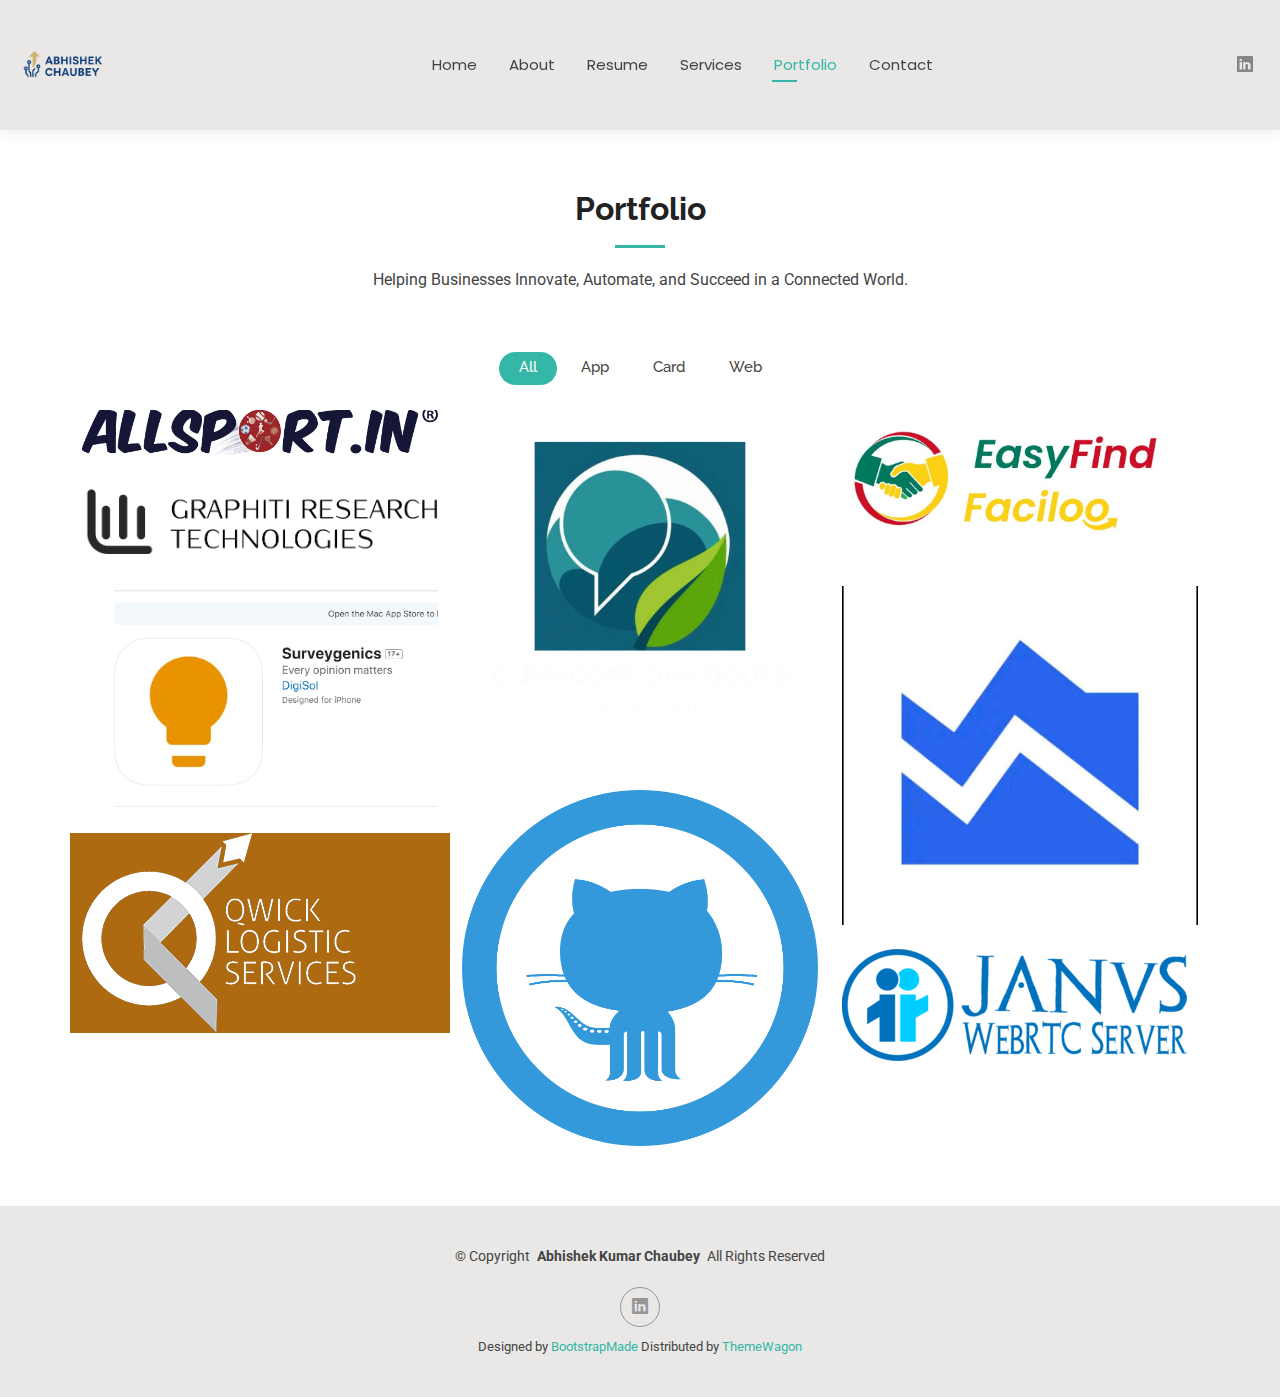
<file: portfolio.html>
<!DOCTYPE html>
<html lang="en">

<head>
  <meta charset="utf-8">
  <meta content="width=device-width, initial-scale=1.0" name="viewport">
  <title>Portfolio - Abhishek Kumar Chaubey </title>
  <meta name="description" content="">
  <meta name="keywords" content="">

  <!-- Favicons -->
  <link rel="icon" type="image/png" href="assets/img/favicon-96x96.png" sizes="96x96" />
<link rel="icon" type="image/svg+xml" href="assets/img/favicon.svg" />
<link rel="shortcut icon" href="assets/img/favicon.ico" />
<link rel="apple-touch-icon" sizes="180x180" href="assets/img/apple-touch-icon.png" />
<link rel="manifest" href="assets/img/site.webmanifest" />

  <!-- Fonts -->
  <link href="https://fonts.googleapis.com" rel="preconnect">
  <link href="https://fonts.gstatic.com" rel="preconnect" crossorigin>
  <link href="https://fonts.googleapis.com/css2?family=Roboto:ital,wght@0,100;0,300;0,400;0,500;0,700;0,900;1,100;1,300;1,400;1,500;1,700;1,900&family=Poppins:ital,wght@0,100;0,200;0,300;0,400;0,500;0,600;0,700;0,800;0,900;1,100;1,200;1,300;1,400;1,500;1,600;1,700;1,800;1,900&family=Raleway:ital,wght@0,100;0,200;0,300;0,400;0,500;0,600;0,700;0,800;0,900;1,100;1,200;1,300;1,400;1,500;1,600;1,700;1,800;1,900&display=swap" rel="stylesheet">

  <!-- Vendor CSS Files -->
  <link href="assets/vendor/bootstrap/css/bootstrap.min.css" rel="stylesheet">
  <link href="assets/vendor/bootstrap-icons/bootstrap-icons.css" rel="stylesheet">
  <link href="assets/vendor/aos/aos.css" rel="stylesheet">
  <link href="assets/vendor/swiper/swiper-bundle.min.css" rel="stylesheet">
  <link href="assets/vendor/glightbox/css/glightbox.min.css" rel="stylesheet">

  <!-- Main CSS File -->
  <link href="assets/css/main.css" rel="stylesheet">

  <!-- =======================================================
  * Template Name: Abhishek Kumar Chaubey
  * Template URL: https://bootstrapmade.com/Abhishek Kumar Chaubey-free-bootstrap-cv-resume-html-template/
  * Updated: Aug 07 2024 with Bootstrap v5.3.3
  * Author: BootstrapMade.com
  * License: https://bootstrapmade.com/license/
  ======================================================== -->
</head>

<body class="portfolio-page">

  <header id="header" class="header d-flex align-items-center light-background sticky-top">
    <div class="container-fluid position-relative d-flex align-items-center justify-content-between">

      <a href="index.html" class="logo d-flex align-items-center me-auto me-xl-0">
        <!-- Uncomment the line below if you also wish to use an image logo -->
        <img src="assets/img/logo.png" alt="" style="max-height: 100px;">
        <!-- <h1 class="sitename">Abhishek Kumar Chaubey</h1> -->
      </a>

      <nav id="navmenu" class="navmenu">
        <ul>
          <li><a href="index.html">Home</a></li>
          <li><a href="about.html">About</a></li>
          <li><a href="resume.html">Resume</a></li>
          <li><a href="services.html">Services</a></li>
          <li><a href="portfolio.html" class="active">Portfolio</a></li>
          <!-- <li class="dropdown"><a href="#"><span>Dropdown</span> <i class="bi bi-chevron-down toggle-dropdown"></i></a>
            <ul>
              <li><a href="#">Dropdown 1</a></li>
              <li class="dropdown"><a href="#"><span>Deep Dropdown</span> <i class="bi bi-chevron-down toggle-dropdown"></i></a>
                <ul>
                  <li><a href="#">Deep Dropdown 1</a></li>
                  <li><a href="#">Deep Dropdown 2</a></li>
                  <li><a href="#">Deep Dropdown 3</a></li>
                  <li><a href="#">Deep Dropdown 4</a></li>
                  <li><a href="#">Deep Dropdown 5</a></li>
                </ul>
              </li>
              <li><a href="#">Dropdown 2</a></li>
              <li><a href="#">Dropdown 3</a></li>
              <li><a href="#">Dropdown 4</a></li>
            </ul>
          </li> -->
          <li><a href="contact.html">Contact</a></li>
        </ul>
        <i class="mobile-nav-toggle d-xl-none bi bi-list"></i>
      </nav>

      <div class="header-social-links">
                <a href="https://www.linkedin.com/in/abhishek-chaubey-19a1425a"><i class="bi bi-linkedin"></i></a>

      </div>

    </div>
  </header>

  <main class="main">

    <!-- Portfolio Section -->
    <section id="portfolio" class="portfolio section">

      <!-- Section Title -->
      <div class="container section-title" data-aos="fade-up">
        <h2>Portfolio</h2>
        <p>Helping Businesses Innovate, Automate, and Succeed in a Connected World.</p>
      </div><!-- End Section Title -->

      <div class="container">

        <div class="isotope-layout" data-default-filter="*" data-layout="masonry" data-sort="original-order">

          <ul class="portfolio-filters isotope-filters" data-aos="fade-up" data-aos-delay="100">
            <li data-filter="*" class="filter-active">All</li>
            <li data-filter=".filter-app">App</li>
            <li data-filter=".filter-product">Card</li>
            <li data-filter=".filter-branding">Web</li>
          </ul><!-- End Portfolio Filters -->

          <div class="row gy-4 isotope-container" data-aos="fade-up" data-aos-delay="200">

            <div class="col-lg-4 col-md-6 portfolio-item isotope-item filter-app" style="height: 200;">
              <img src="assets/img/masonry-portfolio/allsport.jpg" class="img-fluid" alt="">
              <div class="portfolio-info">
                <h4>Sports ERP</h4>
                <p>Android app development</p>
                <a href="assets/img/masonry-portfolio/allsport.jpg" title="Sports ERP" data-gallery="portfolio-gallery-app" class="glightbox preview-link"><i class="bi bi-zoom-in"></i></a>
                <!-- <a href="portfolio-details.html" title="More Details" class="details-link"><i class="bi bi-link-45deg"></i></a> -->
              </div>
            </div><!-- End Portfolio Item -->

            <div class="col-lg-4 col-md-6 portfolio-item isotope-item filter-product">
              <img src="assets/img/masonry-portfolio/ClimaCore-Dialogues.png" class="img-fluid" alt="">
              <div class="portfolio-info">
                <h4>Event</h4>
                <p>Event Management and solutions</p>
                <a href="assets/img/masonry-portfolio/ClimaCore-Dialogues.png" title="Event Management" data-gallery="portfolio-gallery-product" class="glightbox preview-link"><i class="bi bi-zoom-in"></i></a>
                <!-- <a href="portfolio-details.html" title="More Details" class="details-link"><i class="bi bi-link-45deg"></i></a> -->
              </div>
            </div><!-- End Portfolio Item -->

            <div class="col-lg-4 col-md-6 portfolio-item isotope-item filter-branding">
              <img src="assets/img/masonry-portfolio/easyfindfacillo.jpg" class="img-fluid" alt="">
              <div class="portfolio-info">
                <h4>Real Estate </h4>
                <p>Real Estate Management Consultant IT</p>
                <a href="assets/img/masonry-portfolio/easyfindfacillo.jpg" title="Hospitality" data-gallery="portfolio-gallery-branding" class="glightbox preview-link"><i class="bi bi-zoom-in"></i></a>
                <!-- <a href="portfolio-details.html" title="More Details" class="details-link"><i class="bi bi-link-45deg"></i></a> -->
              </div>
            </div><!-- End Portfolio Item -->

            <div class="col-lg-4 col-md-6 portfolio-item isotope-item filter-app">
              <img src="assets/img/masonry-portfolio/graphitirt.png" class="img-fluid" alt="">
              <div class="portfolio-info">
                <h4>Website Building</h4>
                <p>Consultant and implementation</p>
                <a href="assets/img/masonry-portfolio/graphitirt.png" title="Website" data-gallery="portfolio-gallery-app" class="glightbox preview-link"><i class="bi bi-zoom-in"></i></a>
                <!-- <a href="portfolio-details.html" title="More Details" class="details-link"><i class="bi bi-link-45deg"></i></a> -->
              </div>
            </div><!-- End Portfolio Item -->

            <div class="col-lg-4 col-md-6 portfolio-item isotope-item filter-product">
              <img src="assets/img/masonry-portfolio/screengraph.jpg" class="img-fluid" alt="">
              <div class="portfolio-info">
                <h4>Productivity </h4>
                <p>Android App</p>
                <a href="assets/img/masonry-portfolio/screengraph.jpg" title="Product 2" data-gallery="portfolio-gallery-product" class="glightbox preview-link"><i class="bi bi-zoom-in"></i></a>
                <!-- <a href="portfolio-details.html" title="More Details" class="details-link"><i class="bi bi-link-45deg"></i></a> -->
              </div>
            </div><!-- End Portfolio Item -->

            <div class="col-lg-4 col-md-6 portfolio-item isotope-item filter-branding">
              <img src="assets/img/masonry-portfolio/Surveygenics.jpg" class="img-fluid" alt="">
              <div class="portfolio-info">
                <h4>Feedback Listener</h4>
                <p>Android and iOS app</p>
                <a href="assets/img/masonry-portfolio/Surveygenics.jpg" title="quantitative research" data-gallery="portfolio-gallery-branding" class="glightbox preview-link"><i class="bi bi-zoom-in"></i></a>
                <!-- <a href="portfolio-details.html" title="More Details" class="details-link"><i class="bi bi-link-45deg"></i></a> -->
              </div>
            </div><!-- End Portfolio Item -->

            <div class="col-lg-4 col-md-6 portfolio-item isotope-item filter-app">
              <img src="assets/img/masonry-portfolio/opensource.png" class="img-fluid" alt="">
              <div class="portfolio-info">
                <h4>Open source</h4>
                <p>Active Open source contributor</p>
                <a href="assets/img/masonry-portfolio/opensource.png" title="opensource" data-gallery="portfolio-gallery-app" class="glightbox preview-link"><i class="bi bi-zoom-in"></i></a>
                <a href="portfolio-details.html" title="More Details" class="details-link"><i class="bi bi-link-45deg"></i></a>
              </div>
            </div><!-- End Portfolio Item -->

            <div class="col-lg-4 col-md-6 portfolio-item isotope-item filter-product" style="background-color: rgb(173, 106, 17);">
              <img src="assets/img/masonry-portfolio/Logo.png" class="img-fluid" alt="">
              <div class="portfolio-info">
                <h4>Logistic Management</h4>
                <p>Qwicklogistics tool for managing logistics</p>
                <a href="assets/img/masonry-portfolio/Logo.png" title="Product 3" data-gallery="portfolio-gallery-product" class="glightbox preview-link"><i class="bi bi-zoom-in"></i></a>
                <!-- <a href="portfolio-details.html" title="More Details" class="details-link"><i class="bi bi-link-45deg"></i></a> -->
              </div>
            </div><!-- End Portfolio Item -->

            <div class="col-lg-4 col-md-6 portfolio-item isotope-item filter-branding">
              <img src="assets/img/masonry-portfolio/janus-logo.png" class="img-fluid" alt="">
              <div class="portfolio-info">
                <h4>Streaming Platform</h4>
                <p>Used and modified for creating streaming platform</p>
                <a href="assets/img/masonry-portfolio/janus-logo.png" title="Branding 2" data-gallery="portfolio-gallery-branding" class="glightbox preview-link"><i class="bi bi-zoom-in"></i></a>
                <!-- <a href="portfolio-details.html" title="More Details" class="details-link"><i class="bi bi-link-45deg"></i></a> -->
              </div>
            </div><!-- End Portfolio Item -->

          </div><!-- End Portfolio Container -->

        </div>

      </div>

    </section><!-- /Portfolio Section -->

  </main>

  <footer id="footer" class="footer light-background">

    <div class="container">
      <div class="copyright text-center ">
        <p>© <span>Copyright</span> <strong class="px-1 sitename">Abhishek Kumar Chaubey</strong> <span>All Rights Reserved<br></span></p>
      </div>
      <div class="social-links d-flex justify-content-center">
            <a href="https://www.linkedin.com/in/abhishek-chaubey-19a1425a"><i class="bi bi-linkedin"></i></a>

      </div>
      <div class="credits">
        <!-- All the links in the footer should remain intact. -->
        <!-- You can delete the links only if you've purchased the pro version. -->
        <!-- Licensing information: https://bootstrapmade.com/license/ -->
        <!-- Purchase the pro version with working PHP/AJAX contact form: [buy-url] -->
        Designed by <a href="https://bootstrapmade.com/">BootstrapMade</a> Distributed by <a href=“https://themewagon.com>ThemeWagon
      </div>
    </div>

  </footer>

  <!-- Scroll Top -->
  <a href="#" id="scroll-top" class="scroll-top d-flex align-items-center justify-content-center"><i class="bi bi-arrow-up-short"></i></a>

  <!-- Preloader -->
  <div id="preloader"></div>

  <!-- Vendor JS Files -->
  <script src="assets/vendor/bootstrap/js/bootstrap.bundle.min.js"></script>
  <script src="assets/vendor/php-email-form/validate.js"></script>
  <script src="assets/vendor/aos/aos.js"></script>
  <script src="assets/vendor/waypoints/noframework.waypoints.js"></script>
  <script src="assets/vendor/purecounter/purecounter_vanilla.js"></script>
  <script src="assets/vendor/swiper/swiper-bundle.min.js"></script>
  <script src="assets/vendor/glightbox/js/glightbox.min.js"></script>
  <script src="assets/vendor/imagesloaded/imagesloaded.pkgd.min.js"></script>
  <script src="assets/vendor/isotope-layout/isotope.pkgd.min.js"></script>

  <!-- Main JS File -->
  <script src="assets/js/main.js"></script>

</body>

</html>
</file>
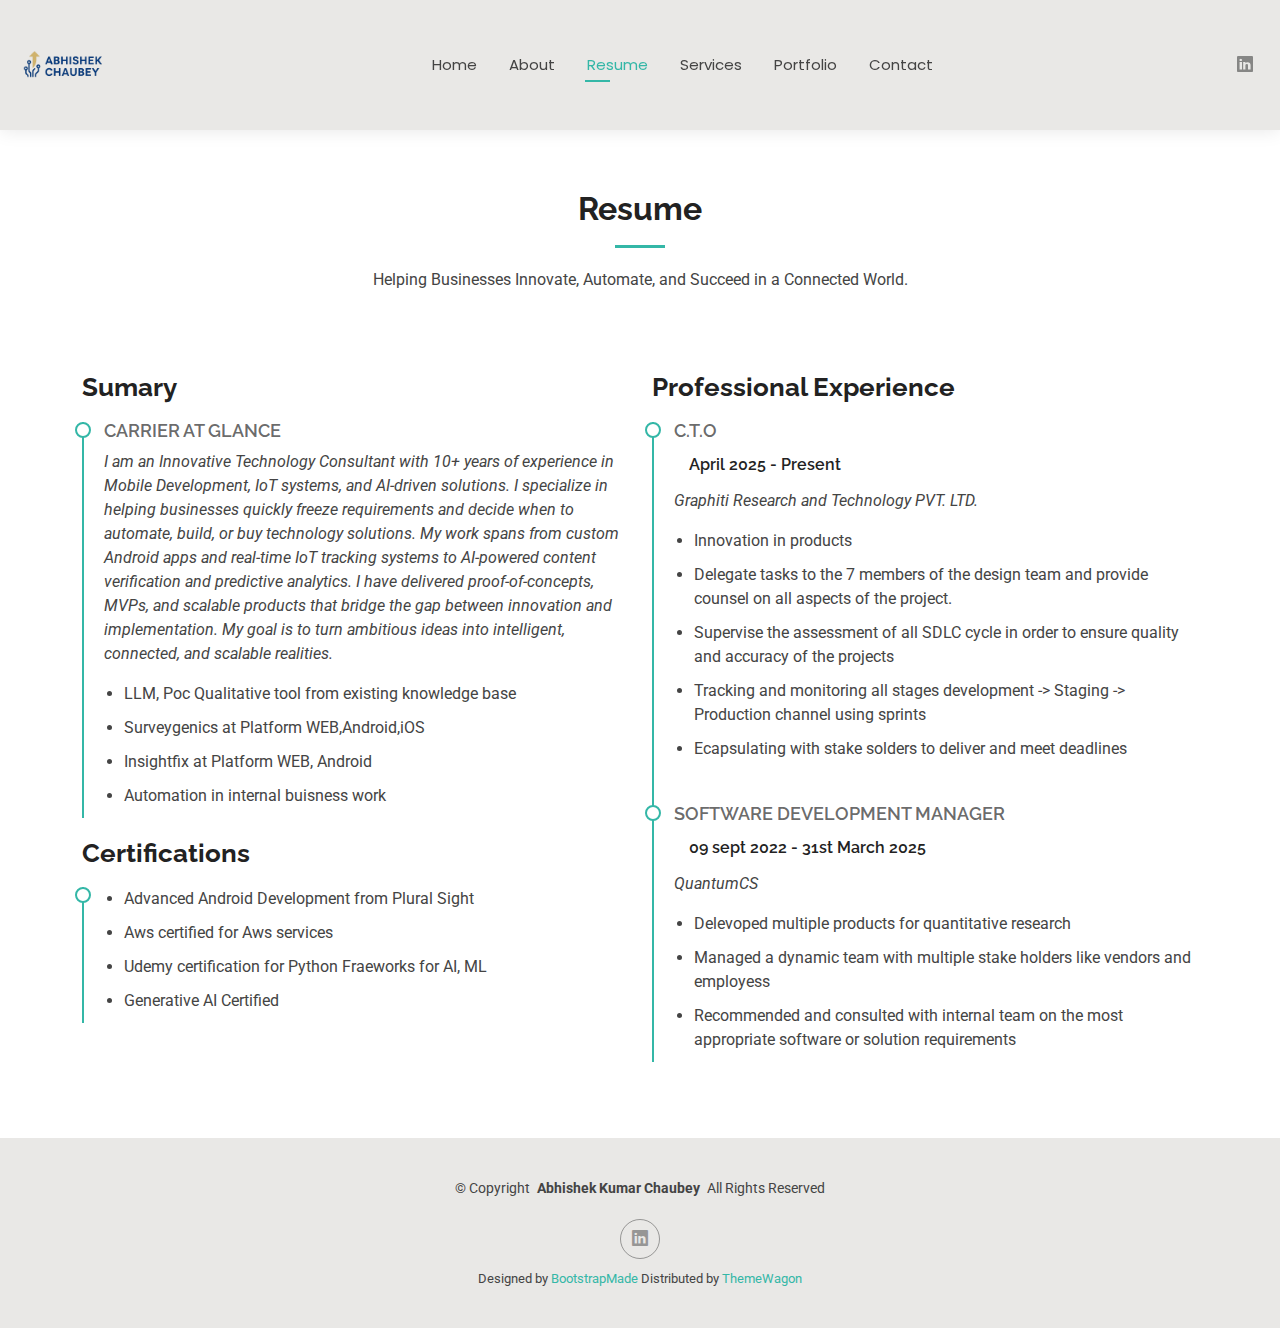
<file: resume.html>
<!DOCTYPE html>
<html lang="en">

<head>
  <meta charset="utf-8">
  <meta content="width=device-width, initial-scale=1.0" name="viewport">
  <title>Resume - Abhishek Kumar Chaubey </title>
  <meta name="description" content="">
  <meta name="keywords" content="">

  <!-- Favicons -->
<link rel="icon" type="image/png" href="assets/img/favicon-96x96.png" sizes="96x96" />
<link rel="icon" type="image/svg+xml" href="assets/img/favicon.svg" />
<link rel="shortcut icon" href="assets/img/favicon.ico" />
<link rel="apple-touch-icon" sizes="180x180" href="assets/img/apple-touch-icon.png" />
<link rel="manifest" href="assets/img/site.webmanifest" />

  <!-- Fonts -->
  <link href="https://fonts.googleapis.com" rel="preconnect">
  <link href="https://fonts.gstatic.com" rel="preconnect" crossorigin>
  <link href="https://fonts.googleapis.com/css2?family=Roboto:ital,wght@0,100;0,300;0,400;0,500;0,700;0,900;1,100;1,300;1,400;1,500;1,700;1,900&family=Poppins:ital,wght@0,100;0,200;0,300;0,400;0,500;0,600;0,700;0,800;0,900;1,100;1,200;1,300;1,400;1,500;1,600;1,700;1,800;1,900&family=Raleway:ital,wght@0,100;0,200;0,300;0,400;0,500;0,600;0,700;0,800;0,900;1,100;1,200;1,300;1,400;1,500;1,600;1,700;1,800;1,900&display=swap" rel="stylesheet">

  <!-- Vendor CSS Files -->
  <link href="assets/vendor/bootstrap/css/bootstrap.min.css" rel="stylesheet">
  <link href="assets/vendor/bootstrap-icons/bootstrap-icons.css" rel="stylesheet">
  <link href="assets/vendor/aos/aos.css" rel="stylesheet">
  <link href="assets/vendor/swiper/swiper-bundle.min.css" rel="stylesheet">
  <link href="assets/vendor/glightbox/css/glightbox.min.css" rel="stylesheet">

  <!-- Main CSS File -->
  <link href="assets/css/main.css" rel="stylesheet">

  <!-- =======================================================
  * Template Name: Abhishek Kumar Chaubey
  * Template URL: https://bootstrapmade.com/Abhishek Kumar Chaubey-free-bootstrap-cv-resume-html-template/
  * Updated: Aug 07 2024 with Bootstrap v5.3.3
  * Author: BootstrapMade.com
  * License: https://bootstrapmade.com/license/
  ======================================================== -->
</head>

<body class="resume-page">

  <header id="header" class="header d-flex align-items-center light-background sticky-top">
    <div class="container-fluid position-relative d-flex align-items-center justify-content-between">

      <a href="index.html" class="logo d-flex align-items-center me-auto me-xl-0">
        <!-- Uncomment the line below if you also wish to use an image logo -->
        <img src="assets/img/logo.png" alt="" style="max-height: 100px;">
        <!-- <h1 class="sitename">Abhishek Kumar Chaubey</h1> -->
      </a>

      <nav id="navmenu" class="navmenu">
        <ul>
          <li><a href="index.html">Home</a></li>
          <li><a href="about.html">About</a></li>
          <li><a href="resume.html" class="active">Resume</a></li>
          <li><a href="services.html">Services</a></li>
          <li><a href="portfolio.html">Portfolio</a></li>
          <!-- <li class="dropdown"><a href="#"><span>Dropdown</span> <i class="bi bi-chevron-down toggle-dropdown"></i></a>
            <ul>
              <li><a href="#">Dropdown 1</a></li>
              <li class="dropdown"><a href="#"><span>Deep Dropdown</span> <i class="bi bi-chevron-down toggle-dropdown"></i></a>
                <ul>
                  <li><a href="#">Deep Dropdown 1</a></li>
                  <li><a href="#">Deep Dropdown 2</a></li>
                  <li><a href="#">Deep Dropdown 3</a></li>
                  <li><a href="#">Deep Dropdown 4</a></li>
                  <li><a href="#">Deep Dropdown 5</a></li>
                </ul>
              </li>
              <li><a href="#">Dropdown 2</a></li>
              <li><a href="#">Dropdown 3</a></li>
              <li><a href="#">Dropdown 4</a></li>
            </ul>
          </li> -->
          <li><a href="contact.html">Contact</a></li>
        </ul>
        <i class="mobile-nav-toggle d-xl-none bi bi-list"></i>
      </nav>

      <div class="header-social-links">
               <a href="https://www.linkedin.com/in/abhishek-chaubey-19a1425a"><i class="bi bi-linkedin"></i></a>

      </div>

    </div>
  </header>

  <main class="main">

    <!-- Resume Section -->
    <section id="resume" class="resume section">

      <!-- Section Title -->
      <div class="container section-title" data-aos="fade-up">
        <h2>Resume</h2>
        <p>Helping Businesses Innovate, Automate, and Succeed in a Connected World.</p>
      </div><!-- End Section Title -->

      <div class="container">

        <div class="row">

          <div class="col-lg-6" data-aos="fade-up" data-aos-delay="100">
            <h3 class="resume-title">Sumary</h3>

            <div class="resume-item pb-0">
              <h4>Carrier at glance </h4>
              <p><em>
                I am an Innovative Technology Consultant with 10+ years of experience in Mobile Development, IoT systems, and AI-driven solutions. I specialize in helping businesses quickly freeze requirements and decide when to automate, build, or buy technology solutions. My work spans from custom Android apps and real-time IoT tracking systems to AI-powered content verification and predictive analytics. I have delivered proof-of-concepts, MVPs, and scalable products that bridge the gap between innovation and implementation. My goal is to turn ambitious ideas into intelligent, connected, and scalable realities.
                </em></p>
              <ul>
                <li>LLM, Poc Qualitative tool from existing knowledge base</li>
                <li>Surveygenics at Platform WEB,Android,iOS</li>
                <li>Insightfix at Platform WEB, Android</li>
                <li>Automation in internal buisness work </li>

              </ul>
            </div><!-- Edn Resume Item -->

            <h3 class="resume-title">Certifications</h3>
            <div class="resume-item">
              <ul>
                <li>Advanced Android Development from Plural Sight</li>
                <li>Aws certified for Aws services</li>
                <li>Udemy certification for Python Fraeworks for AI, ML</li>
                <li>Generative AI Certified </li>

              </ul>
            </div>

          </div>

          <div class="col-lg-6" data-aos="fade-up" data-aos-delay="200">
            <h3 class="resume-title">Professional Experience</h3>
            <div class="resume-item">
              <h4>C.T.O</h4>
              <h5>April 2025 - Present</h5>
              <p><em>Graphiti Research and Technology PVT. LTD. </em></p>
              <ul>
                <li>Innovation in products </li>
                <li>Delegate tasks to the 7 members of the design team and provide counsel on all aspects of the project. </li>
                <li>Supervise the assessment of all SDLC cycle in order to ensure quality and accuracy of the projects</li>
                <li>Tracking and monitoring all stages development -> Staging -> Production channel using sprints</li>
                <li>Ecapsulating with stake solders to deliver and meet deadlines</li>
              </ul>
            </div><!-- Edn Resume Item -->

            <div class="resume-item">
              <h4>Software Development Manager</h4>
              <h5>09 sept 2022 - 31st March 2025</h5>
              <p><em>QuantumCS</em></p>
              <ul>
                <li>Delevoped multiple products for quantitative research</li>
                <li>Managed a dynamic team with multiple stake holders like vendors and employess</li>
                <li>Recommended and consulted with internal team on the most appropriate software or solution requirements</li>
              </ul>
            </div><!-- Edn Resume Item -->

          </div>

        </div>

      </div>

    </section><!-- /Resume Section -->

  </main>

  <footer id="footer" class="footer light-background">

    <div class="container">
      <div class="copyright text-center ">
        <p>© <span>Copyright</span> <strong class="px-1 sitename">Abhishek Kumar Chaubey</strong> <span>All Rights Reserved<br></span></p>
      </div>
      <div class="social-links d-flex justify-content-center">
                <a href="https://www.linkedin.com/in/abhishek-chaubey-19a1425a"><i class="bi bi-linkedin"></i></a>

      </div>
      <div class="credits">
        <!-- All the links in the footer should remain intact. -->
        <!-- You can delete the links only if you've purchased the pro version. -->
        <!-- Licensing information: https://bootstrapmade.com/license/ -->
        <!-- Purchase the pro version with working PHP/AJAX contact form: [buy-url] -->
        Designed by <a href="https://bootstrapmade.com/">BootstrapMade</a> Distributed by <a href=“https://themewagon.com>ThemeWagon
      </div>
    </div>

  </footer>

  <!-- Scroll Top -->
  <a href="#" id="scroll-top" class="scroll-top d-flex align-items-center justify-content-center"><i class="bi bi-arrow-up-short"></i></a>

  <!-- Preloader -->
  <div id="preloader"></div>

  <!-- Vendor JS Files -->
  <script src="assets/vendor/bootstrap/js/bootstrap.bundle.min.js"></script>
  <script src="assets/vendor/php-email-form/validate.js"></script>
  <script src="assets/vendor/aos/aos.js"></script>
  <script src="assets/vendor/waypoints/noframework.waypoints.js"></script>
  <script src="assets/vendor/purecounter/purecounter_vanilla.js"></script>
  <script src="assets/vendor/swiper/swiper-bundle.min.js"></script>
  <script src="assets/vendor/glightbox/js/glightbox.min.js"></script>
  <script src="assets/vendor/imagesloaded/imagesloaded.pkgd.min.js"></script>
  <script src="assets/vendor/isotope-layout/isotope.pkgd.min.js"></script>

  <!-- Main JS File -->
  <script src="assets/js/main.js"></script>

</body>

</html>
</file>
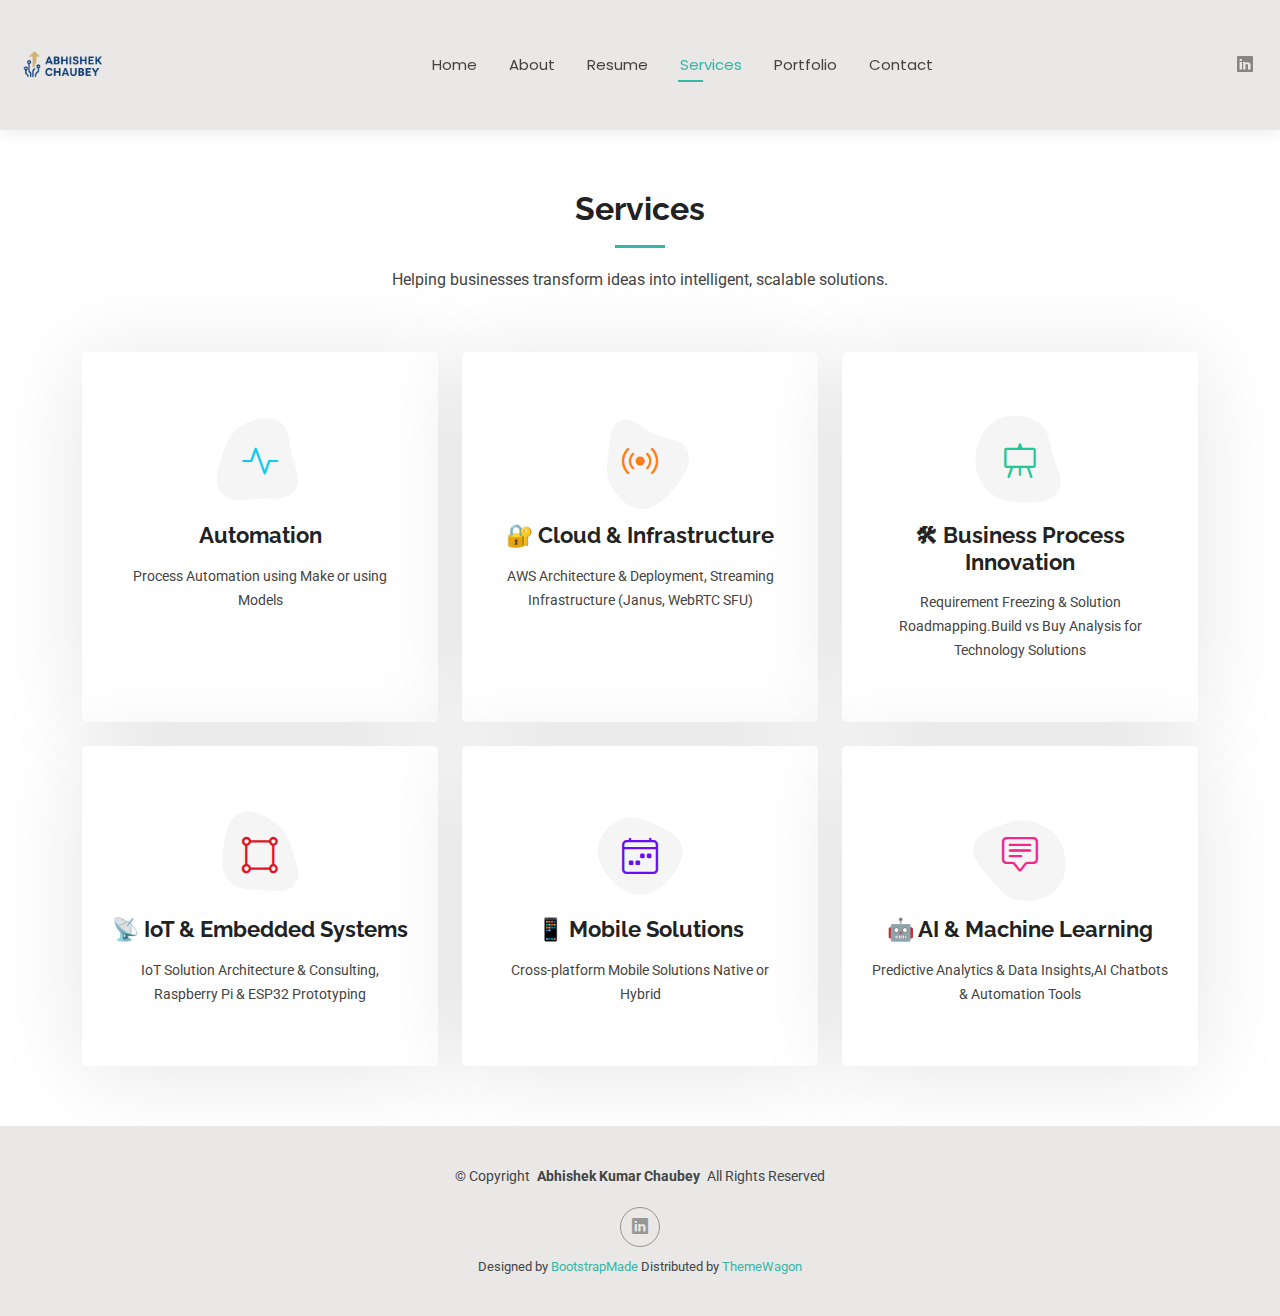
<file: services.html>
<!DOCTYPE html>
<html lang="en">

<head>
  <meta charset="utf-8">
  <meta content="width=device-width, initial-scale=1.0" name="viewport">
  <title>Services - Abhishek Kumar Chaubey </title>
  <meta name="description" content="">
  <meta name="keywords" content="">

  <!-- Favicons -->
 <link rel="icon" type="image/png" href="assets/img/favicon-96x96.png" sizes="96x96" />
<link rel="icon" type="image/svg+xml" href="assets/img/favicon.svg" />
<link rel="shortcut icon" href="assets/img/favicon.ico" />
<link rel="apple-touch-icon" sizes="180x180" href="assets/img/apple-touch-icon.png" />
<link rel="manifest" href="assets/img/site.webmanifest" />

  <!-- Fonts -->
  <link href="https://fonts.googleapis.com" rel="preconnect">
  <link href="https://fonts.gstatic.com" rel="preconnect" crossorigin>
  <link href="https://fonts.googleapis.com/css2?family=Roboto:ital,wght@0,100;0,300;0,400;0,500;0,700;0,900;1,100;1,300;1,400;1,500;1,700;1,900&family=Poppins:ital,wght@0,100;0,200;0,300;0,400;0,500;0,600;0,700;0,800;0,900;1,100;1,200;1,300;1,400;1,500;1,600;1,700;1,800;1,900&family=Raleway:ital,wght@0,100;0,200;0,300;0,400;0,500;0,600;0,700;0,800;0,900;1,100;1,200;1,300;1,400;1,500;1,600;1,700;1,800;1,900&display=swap" rel="stylesheet">

  <!-- Vendor CSS Files -->
  <link href="assets/vendor/bootstrap/css/bootstrap.min.css" rel="stylesheet">
  <link href="assets/vendor/bootstrap-icons/bootstrap-icons.css" rel="stylesheet">
  <link href="assets/vendor/aos/aos.css" rel="stylesheet">
  <link href="assets/vendor/swiper/swiper-bundle.min.css" rel="stylesheet">
  <link href="assets/vendor/glightbox/css/glightbox.min.css" rel="stylesheet">

  <!-- Main CSS File -->
  <link href="assets/css/main.css" rel="stylesheet">

  <!-- =======================================================
  * Template Name: Abhishek Kumar Chaubey
  * Template URL: https://bootstrapmade.com/Abhishek Kumar Chaubey-free-bootstrap-cv-resume-html-template/
  * Updated: Aug 07 2024 with Bootstrap v5.3.3
  * Author: BootstrapMade.com
  * License: https://bootstrapmade.com/license/
  ======================================================== -->
</head>

<body class="services-page">

  <header id="header" class="header d-flex align-items-center light-background sticky-top">
    <div class="container-fluid position-relative d-flex align-items-center justify-content-between">

      <a href="index.html" class="logo d-flex align-items-center me-auto me-xl-0">
        <!-- Uncomment the line below if you also wish to use an image logo -->
        <img src="assets/img/logo.png" alt="" style="max-height: 100px;">
        <!-- <h1 class="sitename">Abhishek Kumar Chaubey</h1> -->
      </a>

      <nav id="navmenu" class="navmenu">
        <ul>
          <li><a href="index.html">Home</a></li>
          <li><a href="about.html">About</a></li>
          <li><a href="resume.html">Resume</a></li>
          <li><a href="services.html" class="active">Services</a></li>
          <li><a href="portfolio.html">Portfolio</a></li>
          <!-- <li class="dropdown"><a href="#"><span>Dropdown</span> <i class="bi bi-chevron-down toggle-dropdown"></i></a>
            <ul>
              <li><a href="#">Dropdown 1</a></li>
              <li class="dropdown"><a href="#"><span>Deep Dropdown</span> <i class="bi bi-chevron-down toggle-dropdown"></i></a>
                <ul>
                  <li><a href="#">Deep Dropdown 1</a></li>
                  <li><a href="#">Deep Dropdown 2</a></li>
                  <li><a href="#">Deep Dropdown 3</a></li>
                  <li><a href="#">Deep Dropdown 4</a></li>
                  <li><a href="#">Deep Dropdown 5</a></li>
                </ul>
              </li>
              <li><a href="#">Dropdown 2</a></li>
              <li><a href="#">Dropdown 3</a></li>
              <li><a href="#">Dropdown 4</a></li>
            </ul>
          </li> -->
          <li><a href="contact.html">Contact</a></li>
        </ul>
        <i class="mobile-nav-toggle d-xl-none bi bi-list"></i>
      </nav>

      <div class="header-social-links">
               <a href="https://www.linkedin.com/in/abhishek-chaubey-19a1425a"><i class="bi bi-linkedin"></i></a>

      </div>

    </div>
  </header>

  <main class="main">

    <!-- Services Section -->
    <section id="services" class="services section">

      <!-- Section Title -->
      <div class="container section-title" data-aos="fade-up">
        <h2>Services</h2>
        <p>Helping businesses transform ideas into intelligent, scalable solutions.</p>
      </div><!-- End Section Title -->

      <div class="container">

        <div class="row gy-4">

          <div class="col-lg-4 col-md-6" data-aos="fade-up" data-aos-delay="100">
            <div class="service-item item-cyan position-relative">
              <div class="icon">
                <svg width="100" height="100" viewBox="0 0 600 600" xmlns="http://www.w3.org/2000/svg">
                  <path stroke="none" stroke-width="0" fill="#f5f5f5" d="M300,521.0016835830174C376.1290562159157,517.8887921683347,466.0731472004068,529.7835943286574,510.70327084640275,468.03025145048787C554.3714126377745,407.6079735673963,508.03601936045806,328.9844924480964,491.2728898941984,256.3432110539036C474.5976632858925,184.082847569629,479.9380746630129,96.60480741107993,416.23090153303,58.64404602377083C348.86323505073057,18.502131276798302,261.93793281208167,40.57373210992963,193.5410806939664,78.93577620505333C130.42746243093433,114.334589627462,98.30271207620316,179.96522072025542,76.75703585869454,249.04625023123273C51.97151888228291,328.5150500222984,13.704378332031375,421.85034740162234,66.52175969318436,486.19268352777647C119.04800174914682,550.1803526380478,217.28368757567262,524.383925680826,300,521.0016835830174"></path>
                </svg>
                <i class="bi bi-activity"></i>
              </div>
              <a href="#" class="stretched-link">
                <h3> Automation </h3>
              </a>
              <p> Process Automation using Make or using Models </p>
            </div>
          </div><!-- End Service Item -->

          <div class="col-lg-4 col-md-6" data-aos="fade-up" data-aos-delay="200">
            <div class="service-item item-orange position-relative">
              <div class="icon">
                <svg width="100" height="100" viewBox="0 0 600 600" xmlns="http://www.w3.org/2000/svg">
                  <path stroke="none" stroke-width="0" fill="#f5f5f5" d="M300,582.0697525312426C382.5290701553225,586.8405444964366,449.9789794690241,525.3245884688669,502.5850820975895,461.55621195738473C556.606425686781,396.0723002908107,615.8543463187945,314.28637112970534,586.6730223649479,234.56875336149918C558.9533121215079,158.8439757836574,454.9685369536778,164.00468322053177,381.49747125262974,130.76875717737553C312.15926192815925,99.40240125094834,248.97055460311594,18.661163978235184,179.8680185752513,50.54337015887873C110.5421016452524,82.52863877960104,119.82277516462835,180.83849132639028,109.12597500060166,256.43424936330496C100.08760227029461,320.3096726198365,92.17705696193138,384.0621239912766,124.79988738764834,439.7174275375508C164.83382741302287,508.01625554203684,220.96474134820875,577.5009287672846,300,582.0697525312426"></path>
                </svg>
                <i class="bi bi-broadcast"></i>
              </div>
              <a href="#" class="stretched-link">
                <h3>🔐 Cloud & Infrastructure</h3>
              </a>
              <p>AWS Architecture & Deployment, Streaming Infrastructure (Janus, WebRTC SFU)</p>
            </div>
          </div><!-- End Service Item -->

          <div class="col-lg-4 col-md-6" data-aos="fade-up" data-aos-delay="300">
            <div class="service-item item-teal position-relative">
              <div class="icon">
                <svg width="100" height="100" viewBox="0 0 600 600" xmlns="http://www.w3.org/2000/svg">
                  <path stroke="none" stroke-width="0" fill="#f5f5f5" d="M300,541.5067337569781C382.14930387511276,545.0595476570109,479.8736841581634,548.3450877840088,526.4010558755058,480.5488172755941C571.5218469581645,414.80211281144784,517.5187510058486,332.0715597781072,496.52539010469104,255.14436215662573C477.37192572678356,184.95920475031193,473.57363656557914,105.61284051026155,413.0603344069578,65.22779650032875C343.27470386102294,18.654635553484475,251.2091493199835,5.337323636656869,175.0934190732945,40.62881213300186C97.87086631185822,76.43348514350839,51.98124368387456,156.15599469081315,36.44837278890362,239.84606092416172C21.716077023791087,319.22268207091537,43.775223500013084,401.1760424656574,96.891909868211,461.97329694683043C147.22146801428983,519.5804099606455,223.5754009179313,538.201503339737,300,541.5067337569781"></path>
                </svg>
                <i class="bi bi-easel"></i>
              </div>
              <a href="#" class="stretched-link">
                <h3>🛠 Business Process Innovation</h3>
              </a>
              <p>Requirement Freezing & Solution Roadmapping.Build vs Buy Analysis for Technology Solutions </p>
            </div>
          </div><!-- End Service Item -->

          <div class="col-lg-4 col-md-6" data-aos="fade-up" data-aos-delay="400">
            <div class="service-item item-red position-relative">
              <div class="icon">
                <svg width="100" height="100" viewBox="0 0 600 600" xmlns="http://www.w3.org/2000/svg">
                  <path stroke="none" stroke-width="0" fill="#f5f5f5" d="M300,503.46388370962813C374.79870501325706,506.71871716319447,464.8034551963731,527.1746412648533,510.4981551193396,467.86667711651364C555.9287308511215,408.9015244558933,512.6030010748507,327.5744911775523,490.211057578863,256.5855673507754C471.097692560561,195.9906835881958,447.69079081568157,138.11976852964426,395.19560036434837,102.3242989838813C329.3053358748298,57.3949838291264,248.02791733380457,8.279543830951368,175.87071277845988,42.242879143198664C103.41431057327972,76.34704239035025,93.79494320519305,170.9812938413882,81.28167332365135,250.07896920659033C70.17666984294237,320.27484674793965,64.84698225790005,396.69656628748305,111.28512138212992,450.4950937839243C156.20124167950087,502.5303643271138,231.32542653798444,500.4755392045468,300,503.46388370962813"></path>
                </svg>
                <i class="bi bi-bounding-box-circles"></i>
              </div>
              <a href="#" class="stretched-link">
                <h3>📡 IoT & Embedded Systems</h3>
              </a>
              <p>IoT Solution Architecture & Consulting, Raspberry Pi & ESP32 Prototyping</p>
              <a href="#" class="stretched-link"></a>
            </div>
          </div><!-- End Service Item -->

          <div class="col-lg-4 col-md-6" data-aos="fade-up" data-aos-delay="500">
            <div class="service-item item-indigo position-relative">
              <div class="icon">
                <svg width="100" height="100" viewBox="0 0 600 600" xmlns="http://www.w3.org/2000/svg">
                  <path stroke="none" stroke-width="0" fill="#f5f5f5" d="M300,532.3542879108572C369.38199826031484,532.3153073249985,429.10787420159085,491.63046689027357,474.5244479745417,439.17860296908856C522.8885846962883,383.3225815378663,569.1668002868075,314.3205725914397,550.7432151929288,242.7694973846089C532.6665558377875,172.5657663291529,456.2379748765914,142.6223662098291,390.3689995646985,112.34683881706744C326.66090330228417,83.06452184765237,258.84405631176094,53.51806209861945,193.32584062364296,78.48882559362697C121.61183558270385,105.82097193414197,62.805066853699245,167.19869350419734,48.57481801355237,242.6138429142374C34.843463184063346,315.3850353017275,76.69343916112496,383.4422959591041,125.22947124332185,439.3748458443577C170.7312796277747,491.8107796887764,230.57421082200815,532.3932930995766,300,532.3542879108572"></path>
                </svg>
                <i class="bi bi-calendar4-week icon"></i>
              </div>
              <a href="#" class="stretched-link">
                <h3>📱 Mobile Solutions</h3>
              </a>
              <p>Cross-platform Mobile Solutions Native or Hybrid</p>
              <a href="#" class="stretched-link"></a>
            </div>
          </div><!-- End Service Item -->

          <div class="col-lg-4 col-md-6" data-aos="fade-up" data-aos-delay="600">
            <div class="service-item item-pink position-relative">
              <div class="icon">
                <svg width="100" height="100" viewBox="0 0 600 600" xmlns="http://www.w3.org/2000/svg">
                  <path stroke="none" stroke-width="0" fill="#f5f5f5" d="M300,566.797414625762C385.7384707136149,576.1784315230908,478.7894351017131,552.8928747891023,531.9192734346935,484.94944893311C584.6109503024035,417.5663521118492,582.489472248146,322.67544863468447,553.9536738515405,242.03673114598146C529.1557734026468,171.96086150256528,465.24506316201064,127.66468636344209,395.9583748389544,100.7403814666027C334.2173773831606,76.7482773500951,269.4350130405921,84.62216499799875,207.1952322260088,107.2889140133804C132.92018162631612,134.33871894543012,41.79353780512637,160.00259165414826,22.644507872594943,236.69541883565114C3.319112789854554,314.0945973066697,72.72355303640163,379.243833228382,124.04198916343866,440.3218312028393C172.9286146004772,498.5055451809895,224.45579914871206,558.5317968840102,300,566.797414625762"></path>
                </svg>
                <i class="bi bi-chat-square-text"></i>
              </div>
              <a href="#" class="stretched-link">
                <h3>🤖 AI & Machine Learning</h3>
              </a>
              <p>Predictive Analytics & Data Insights,AI Chatbots & Automation Tools</p>
              <a href="#" class="stretched-link"></a>
            </div>
          </div><!-- End Service Item -->

        </div>

      </div>

    </section><!-- /Services Section -->

  </main>

  <footer id="footer" class="footer light-background">

    <div class="container">
      <div class="copyright text-center ">
        <p>© <span>Copyright</span> <strong class="px-1 sitename">Abhishek Kumar Chaubey</strong> <span>All Rights Reserved<br></span></p>
      </div>
      <div class="social-links d-flex justify-content-center">
       
        <a href="https://www.linkedin.com/in/abhishek-chaubey-19a1425a"><i class="bi bi-linkedin"></i></a>
      </div>
      <div class="credits">
        <!-- All the links in the footer should remain intact. -->
        <!-- You can delete the links only if you've purchased the pro version. -->
        <!-- Licensing information: https://bootstrapmade.com/license/ -->
        <!-- Purchase the pro version with working PHP/AJAX contact form: [buy-url] -->
        Designed by <a href="https://bootstrapmade.com/">BootstrapMade</a> Distributed by <a href=“https://themewagon.com>ThemeWagon
      </div>
    </div>

  </footer>

  <!-- Scroll Top -->
  <a href="#" id="scroll-top" class="scroll-top d-flex align-items-center justify-content-center"><i class="bi bi-arrow-up-short"></i></a>

  <!-- Preloader -->
  <div id="preloader"></div>

  <!-- Vendor JS Files -->
  <script src="assets/vendor/bootstrap/js/bootstrap.bundle.min.js"></script>
  <script src="assets/vendor/php-email-form/validate.js"></script>
  <script src="assets/vendor/aos/aos.js"></script>
  <script src="assets/vendor/waypoints/noframework.waypoints.js"></script>
  <script src="assets/vendor/purecounter/purecounter_vanilla.js"></script>
  <script src="assets/vendor/swiper/swiper-bundle.min.js"></script>
  <script src="assets/vendor/glightbox/js/glightbox.min.js"></script>
  <script src="assets/vendor/imagesloaded/imagesloaded.pkgd.min.js"></script>
  <script src="assets/vendor/isotope-layout/isotope.pkgd.min.js"></script>

  <!-- Main JS File -->
  <script src="assets/js/main.js"></script>

</body>

</html>
</file>
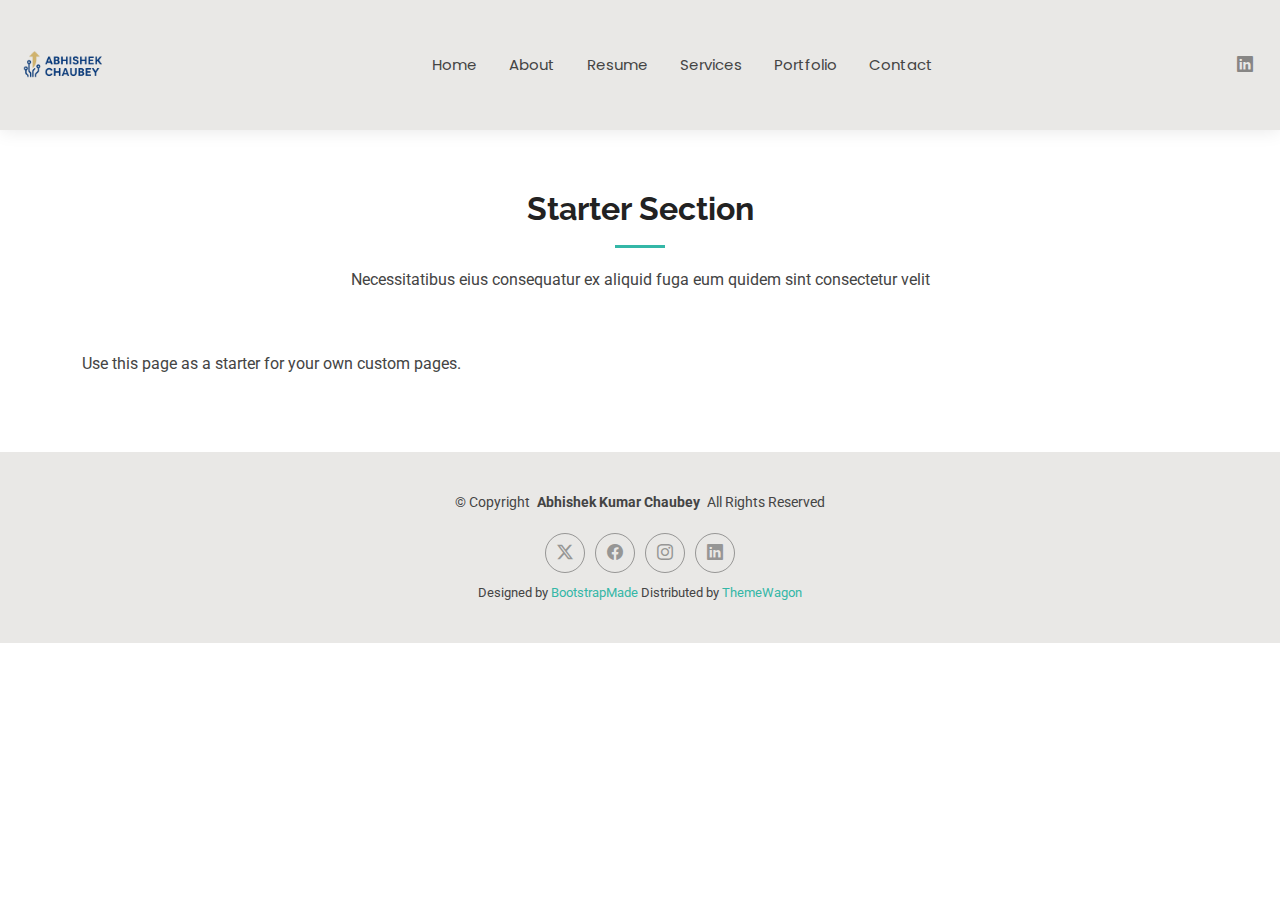
<file: starter-page.html>
<!DOCTYPE html>
<html lang="en">

<head>
  <meta charset="utf-8">
  <meta content="width=device-width, initial-scale=1.0" name="viewport">
  <title>Starter Page - Abhishek Kumar Chaubey </title>
  <meta name="description" content="">
  <meta name="keywords" content="">

  <!-- Favicons -->
<link rel="icon" type="image/png" href="assets/img/favicon-96x96.png" sizes="96x96" />
<link rel="icon" type="image/svg+xml" href="assets/img/favicon.svg" />
<link rel="shortcut icon" href="assets/img/favicon.ico" />
<link rel="apple-touch-icon" sizes="180x180" href="assets/img/apple-touch-icon.png" />
<link rel="manifest" href="assets/img/site.webmanifest" />

  <!-- Fonts -->
  <link href="https://fonts.googleapis.com" rel="preconnect">
  <link href="https://fonts.gstatic.com" rel="preconnect" crossorigin>
  <link href="https://fonts.googleapis.com/css2?family=Roboto:ital,wght@0,100;0,300;0,400;0,500;0,700;0,900;1,100;1,300;1,400;1,500;1,700;1,900&family=Poppins:ital,wght@0,100;0,200;0,300;0,400;0,500;0,600;0,700;0,800;0,900;1,100;1,200;1,300;1,400;1,500;1,600;1,700;1,800;1,900&family=Raleway:ital,wght@0,100;0,200;0,300;0,400;0,500;0,600;0,700;0,800;0,900;1,100;1,200;1,300;1,400;1,500;1,600;1,700;1,800;1,900&display=swap" rel="stylesheet">

  <!-- Vendor CSS Files -->
  <link href="assets/vendor/bootstrap/css/bootstrap.min.css" rel="stylesheet">
  <link href="assets/vendor/bootstrap-icons/bootstrap-icons.css" rel="stylesheet">
  <link href="assets/vendor/aos/aos.css" rel="stylesheet">
  <link href="assets/vendor/swiper/swiper-bundle.min.css" rel="stylesheet">
  <link href="assets/vendor/glightbox/css/glightbox.min.css" rel="stylesheet">

  <!-- Main CSS File -->
  <link href="assets/css/main.css" rel="stylesheet">

  <!-- =======================================================
  * Template Name: Abhishek Kumar Chaubey
  * Template URL: https://bootstrapmade.com/Abhishek Kumar Chaubey-free-bootstrap-cv-resume-html-template/
  * Updated: Aug 07 2024 with Bootstrap v5.3.3
  * Author: BootstrapMade.com
  * License: https://bootstrapmade.com/license/
  ======================================================== -->
</head>

<body class="starter-page-page">

  <header id="header" class="header d-flex align-items-center light-background sticky-top">
    <div class="container-fluid position-relative d-flex align-items-center justify-content-between">

      <a href="index.html" class="logo d-flex align-items-center me-auto me-xl-0">
        <!-- Uncomment the line below if you also wish to use an image logo -->
        <img src="assets/img/logo.png" alt="" style="max-height: 100px;">
        <!-- <h1 class="sitename">Abhishek Kumar Chaubey</h1> -->
      </a>

      <nav id="navmenu" class="navmenu">
        <ul>
          <li><a href="index.html">Home</a></li>
          <li><a href="about.html">About</a></li>
          <li><a href="resume.html">Resume</a></li>
          <li><a href="services.html">Services</a></li>
          <li><a href="portfolio.html">Portfolio</a></li>
          <!-- <li class="dropdown"><a href="#"><span>Dropdown</span> <i class="bi bi-chevron-down toggle-dropdown"></i></a>
            <ul>
              <li><a href="#">Dropdown 1</a></li>
              <li class="dropdown"><a href="#"><span>Deep Dropdown</span> <i class="bi bi-chevron-down toggle-dropdown"></i></a>
                <ul>
                  <li><a href="#">Deep Dropdown 1</a></li>
                  <li><a href="#">Deep Dropdown 2</a></li>
                  <li><a href="#">Deep Dropdown 3</a></li>
                  <li><a href="#">Deep Dropdown 4</a></li>
                  <li><a href="#">Deep Dropdown 5</a></li>
                </ul>
              </li>
              <li><a href="#">Dropdown 2</a></li>
              <li><a href="#">Dropdown 3</a></li>
              <li><a href="#">Dropdown 4</a></li>
            </ul>
          </li> -->
          <li><a href="contact.html">Contact</a></li>
        </ul>
        <i class="mobile-nav-toggle d-xl-none bi bi-list"></i>
      </nav>

      <div class="header-social-links">
               <a href="https://www.linkedin.com/in/abhishek-chaubey-19a1425a"><i class="bi bi-linkedin"></i></a>
 
      </div>

    </div>
  </header>

  <main class="main">

    <!-- Starter Section Section -->
    <section id="starter-section" class="starter-section section">

      <!-- Section Title -->
      <div class="container section-title" data-aos="fade-up">
        <h2>Starter Section</h2>
        <p>Necessitatibus eius consequatur ex aliquid fuga eum quidem sint consectetur velit</p>
      </div><!-- End Section Title -->

      <div class="container" data-aos="fade-up">
        <p>Use this page as a starter for your own custom pages.</p>
      </div>

    </section><!-- /Starter Section Section -->

  </main>

  <footer id="footer" class="footer light-background">

    <div class="container">
      <div class="copyright text-center ">
        <p>© <span>Copyright</span> <strong class="px-1 sitename">Abhishek Kumar Chaubey</strong> <span>All Rights Reserved<br></span></p>
      </div>
      <div class="social-links d-flex justify-content-center">
        <a href=""><i class="bi bi-twitter-x"></i></a>
        <a href=""><i class="bi bi-facebook"></i></a>
        <a href=""><i class="bi bi-instagram"></i></a>
        <a href=""><i class="bi bi-linkedin"></i></a>
      </div>
      <div class="credits">
        <!-- All the links in the footer should remain intact. -->
        <!-- You can delete the links only if you've purchased the pro version. -->
        <!-- Licensing information: https://bootstrapmade.com/license/ -->
        <!-- Purchase the pro version with working PHP/AJAX contact form: [buy-url] -->
        Designed by <a href="https://bootstrapmade.com/">BootstrapMade</a> Distributed by <a href=“https://themewagon.com>ThemeWagon
      </div>
    </div>

  </footer>

  <!-- Scroll Top -->
  <a href="#" id="scroll-top" class="scroll-top d-flex align-items-center justify-content-center"><i class="bi bi-arrow-up-short"></i></a>

  <!-- Preloader -->
  <div id="preloader"></div>

  <!-- Vendor JS Files -->
  <script src="assets/vendor/bootstrap/js/bootstrap.bundle.min.js"></script>
  <script src="assets/vendor/php-email-form/validate.js"></script>
  <script src="assets/vendor/aos/aos.js"></script>
  <script src="assets/vendor/waypoints/noframework.waypoints.js"></script>
  <script src="assets/vendor/purecounter/purecounter_vanilla.js"></script>
  <script src="assets/vendor/swiper/swiper-bundle.min.js"></script>
  <script src="assets/vendor/glightbox/js/glightbox.min.js"></script>
  <script src="assets/vendor/imagesloaded/imagesloaded.pkgd.min.js"></script>
  <script src="assets/vendor/isotope-layout/isotope.pkgd.min.js"></script>

  <!-- Main JS File -->
  <script src="assets/js/main.js"></script>

</body>

</html>
</file>
<file: assets/css/main.css>
/**
* Template Name: Abhishek Kumar Chaubey
* Template URL: https://bootstrapmade.com/Abhishek Kumar Chaubey-free-bootstrap-cv-resume-html-template/
* Updated: Aug 07 2024 with Bootstrap v5.3.3
* Author: BootstrapMade.com
* License: https://bootstrapmade.com/license/
*/

/*--------------------------------------------------------------
# Font & Color Variables
# Help: https://bootstrapmade.com/color-system/
--------------------------------------------------------------*/
/* Fonts */
:root {
  --default-font: "Roboto",  system-ui, -apple-system, "Segoe UI", Roboto, "Helvetica Neue", Arial, "Noto Sans", "Liberation Sans", sans-serif, "Apple Color Emoji", "Segoe UI Emoji", "Segoe UI Symbol", "Noto Color Emoji";
  --heading-font: "Raleway",  sans-serif;
  --nav-font: "Poppins",  sans-serif;
}

/* Global Colors - The following color variables are used throughout the website. Updating them here will change the color scheme of the entire website */
:root { 
  --background-color: #ffffff; /* Background color for the entire website, including individual sections */
  --default-color: #444444; /* Default color used for the majority of the text content across the entire website */
  --heading-color: #222222; /* Color for headings, subheadings and title throughout the website */
  --accent-color: #34b7a7; /* Accent color that represents your brand on the website. It's used for buttons, links, and other elements that need to stand out */
  --surface-color: #ffffff; /* The surface color is used as a background of boxed elements within sections, such as cards, icon boxes, or other elements that require a visual separation from the global background. */
  --contrast-color: #ffffff; /* Contrast color for text, ensuring readability against backgrounds of accent, heading, or default colors. */
}

/* Nav Menu Colors - The following color variables are used specifically for the navigation menu. They are separate from the global colors to allow for more customization options */
:root {
  --nav-color: #444444;  /* The default color of the main navmenu links */
  --nav-hover-color: #34b7a7; /* Applied to main navmenu links when they are hovered over or active */
  --nav-mobile-background-color: #ffffff; /* Used as the background color for mobile navigation menu */
  --nav-dropdown-background-color: #ffffff; /* Used as the background color for dropdown items that appear when hovering over primary navigation items */
  --nav-dropdown-color: #444444; /* Used for navigation links of the dropdown items in the navigation menu. */
  --nav-dropdown-hover-color: #34b7a7; /* Similar to --nav-hover-color, this color is applied to dropdown navigation links when they are hovered over. */
}

/* Color Presets - These classes override global colors when applied to any section or element, providing reuse of the sam color scheme. */

.light-background {
  --background-color: #e9e8e6;
  --surface-color: #ffffff;
}

.dark-background {
  --background-color: #060606;
  --default-color: #ffffff;
  --heading-color: #ffffff;
  --surface-color: #252525;
  --contrast-color: #ffffff;
}

/* Smooth scroll */
:root {
  scroll-behavior: smooth;
}

/*--------------------------------------------------------------
# General Styling & Shared Classes
--------------------------------------------------------------*/
body {
  color: var(--default-color);
  background-color: var(--background-color);
  font-family: var(--default-font);
}

a {
  color: var(--accent-color);
  text-decoration: none;
  transition: 0.3s;
}

a:hover {
  color: color-mix(in srgb, var(--accent-color), transparent 25%);
  text-decoration: none;
}

h1,
h2,
h3,
h4,
h5,
h6 {
  color: var(--heading-color);
  font-family: var(--heading-font);
}

/* PHP Email Form Messages
------------------------------*/
.php-email-form .error-message {
  display: none;
  background: #df1529;
  color: #ffffff;
  text-align: left;
  padding: 15px;
  margin-bottom: 24px;
  font-weight: 600;
}

.php-email-form .sent-message {
  display: none;
  color: #ffffff;
  background: #059652;
  text-align: center;
  padding: 15px;
  margin-bottom: 24px;
  font-weight: 600;
}

.php-email-form .loading {
  display: none;
  background: var(--surface-color);
  text-align: center;
  padding: 15px;
  margin-bottom: 24px;
}

.php-email-form .loading:before {
  content: "";
  display: inline-block;
  border-radius: 50%;
  width: 24px;
  height: 24px;
  margin: 0 10px -6px 0;
  border: 3px solid var(--accent-color);
  border-top-color: var(--surface-color);
  animation: php-email-form-loading 1s linear infinite;
}

@keyframes php-email-form-loading {
  0% {
    transform: rotate(0deg);
  }

  100% {
    transform: rotate(360deg);
  }
}

/*--------------------------------------------------------------
# Global Header
--------------------------------------------------------------*/
.header {
  color: var(--default-color);
  background-color: var(--background-color);
  padding: 15px 0;
  transition: all 0.5s;
  z-index: 997;
  box-shadow: 0px 0 18px rgba(0, 0, 0, 0.1);
}

.header .logo {
  line-height: 1;
}

.header .logo img {
  max-height: 36px;
  margin-right: 8px;
}

.header .logo h1 {
  font-size: 32px;
  margin: 0;
  font-weight: 300;
  text-transform: uppercase;
  color: var(--heading-color);
}

.header .header-social-links {
  padding-right: 15px;
}

.header .header-social-links a {
  color: color-mix(in srgb, var(--default-color), transparent 40%);
  padding-left: 6px;
  display: inline-block;
  transition: 0.3s;
  font-size: 16px;
}

.header .header-social-links a:hover {
  color: var(--accent-color);
}

.header .header-social-links a i {
  line-height: 0px;
}

@media (max-width: 1200px) {
  .header .logo {
    order: 1;
  }

  .header .header-social-links {
    order: 2;
  }

  .header .navmenu {
    order: 3;
  }
}

/*--------------------------------------------------------------
# Navigation Menu
--------------------------------------------------------------*/
/* Desktop Navigation */
@media (min-width: 1200px) {
  .navmenu {
    padding: 0;
  }

  .navmenu ul {
    margin: 0;
    padding: 0;
    display: flex;
    list-style: none;
    align-items: center;
  }

  .navmenu li {
    position: relative;
  }

  .navmenu>ul>li {
    white-space: nowrap;
    padding: 15px 14px;
  }

  .navmenu>ul>li:last-child {
    padding-right: 0;
  }

  .navmenu a,
  .navmenu a:focus {
    color: var(--nav-color);
    font-size: 15px;
    padding: 0 2px;
    font-family: var(--nav-font);
    font-weight: 400;
    display: flex;
    align-items: center;
    justify-content: space-between;
    white-space: nowrap;
    transition: 0.3s;
    position: relative;
  }

  .navmenu a i,
  .navmenu a:focus i {
    font-size: 12px;
    line-height: 0;
    margin-left: 5px;
    transition: 0.3s;
  }

  .navmenu>ul>li>a:before {
    content: "";
    position: absolute;
    height: 2px;
    bottom: -6px;
    left: 0;
    background-color: var(--nav-hover-color);
    visibility: hidden;
    width: 0px;
    transition: all 0.3s ease-in-out 0s;
  }

  .navmenu a:hover:before,
  .navmenu li:hover>a:before,
  .navmenu .active:before {
    visibility: visible;
    width: 25px;
  }

  .navmenu li:hover>a,
  .navmenu .active,
  .navmenu .active:focus {
    color: var(--nav-hover-color);
  }

  .navmenu .dropdown ul {
    margin: 0;
    padding: 10px 0;
    background: var(--nav-dropdown-background-color);
    display: block;
    position: absolute;
    visibility: hidden;
    left: 14px;
    top: 130%;
    opacity: 0;
    transition: 0.3s;
    border-radius: 4px;
    z-index: 99;
    box-shadow: 0px 0px 30px rgba(0, 0, 0, 0.1);
  }

  .navmenu .dropdown ul li {
    min-width: 200px;
  }

  .navmenu .dropdown ul a {
    padding: 10px 20px;
    font-size: 15px;
    text-transform: none;
    color: var(--nav-dropdown-color);
  }

  .navmenu .dropdown ul a i {
    font-size: 12px;
  }

  .navmenu .dropdown ul a:hover,
  .navmenu .dropdown ul .active:hover,
  .navmenu .dropdown ul li:hover>a {
    color: var(--nav-dropdown-hover-color);
  }

  .navmenu .dropdown:hover>ul {
    opacity: 1;
    top: 100%;
    visibility: visible;
  }

  .navmenu .dropdown .dropdown ul {
    top: 0;
    left: -90%;
    visibility: hidden;
  }

  .navmenu .dropdown .dropdown:hover>ul {
    opacity: 1;
    top: 0;
    left: -100%;
    visibility: visible;
  }
}

/* Mobile Navigation */
@media (max-width: 1199px) {
  .mobile-nav-toggle {
    color: var(--nav-color);
    font-size: 28px;
    line-height: 0;
    margin-right: 10px;
    cursor: pointer;
    transition: color 0.3s;
  }

  .navmenu {
    padding: 0;
    z-index: 9997;
  }

  .navmenu ul {
    display: none;
    list-style: none;
    position: absolute;
    inset: 60px 20px 20px 20px;
    padding: 10px 0;
    margin: 0;
    border-radius: 6px;
    background-color: var(--nav-mobile-background-color);
    border: 1px solid color-mix(in srgb, var(--default-color), transparent 90%);
    box-shadow: none;
    overflow-y: auto;
    transition: 0.3s;
    z-index: 9998;
  }

  .navmenu a,
  .navmenu a:focus {
    color: var(--nav-dropdown-color);
    padding: 10px 20px;
    font-family: var(--nav-font);
    font-size: 17px;
    font-weight: 500;
    display: flex;
    align-items: center;
    justify-content: space-between;
    white-space: nowrap;
    transition: 0.3s;
  }

  .navmenu a i,
  .navmenu a:focus i {
    font-size: 12px;
    line-height: 0;
    margin-left: 5px;
    width: 30px;
    height: 30px;
    display: flex;
    align-items: center;
    justify-content: center;
    border-radius: 50%;
    transition: 0.3s;
    background-color: color-mix(in srgb, var(--accent-color), transparent 90%);
  }

  .navmenu a i:hover,
  .navmenu a:focus i:hover {
    background-color: var(--accent-color);
    color: var(--contrast-color);
  }

  .navmenu a:hover,
  .navmenu .active,
  .navmenu .active:focus {
    color: var(--nav-dropdown-hover-color);
  }

  .navmenu .active i,
  .navmenu .active:focus i {
    background-color: var(--accent-color);
    color: var(--contrast-color);
    transform: rotate(180deg);
  }

  .navmenu .dropdown ul {
    position: static;
    display: none;
    z-index: 99;
    padding: 10px 0;
    margin: 10px 20px;
    background-color: var(--nav-dropdown-background-color);
    transition: all 0.5s ease-in-out;
  }

  .navmenu .dropdown ul ul {
    background-color: rgba(33, 37, 41, 0.1);
  }

  .navmenu .dropdown>.dropdown-active {
    display: block;
    background-color: rgba(33, 37, 41, 0.03);
  }

  .mobile-nav-active {
    overflow: hidden;
  }

  .mobile-nav-active .mobile-nav-toggle {
    color: #fff;
    position: absolute;
    font-size: 32px;
    top: 15px;
    right: 15px;
    margin-right: 0;
    z-index: 9999;
  }

  .mobile-nav-active .navmenu {
    position: fixed;
    overflow: hidden;
    inset: 0;
    background: rgba(33, 37, 41, 0.8);
    transition: 0.3s;
  }

  .mobile-nav-active .navmenu>ul {
    display: block;
  }
}

/*--------------------------------------------------------------
# Global Footer
--------------------------------------------------------------*/
.footer {
  color: var(--default-color);
  background-color: var(--background-color);
  font-size: 14px;
  padding: 40px 0;
  position: relative;
}

.footer .copyright p {
  margin-bottom: 0;
}

.footer .social-links {
  margin-top: 20px;
}

.footer .social-links a {
  display: flex;
  align-items: center;
  justify-content: center;
  width: 40px;
  height: 40px;
  border-radius: 50%;
  border: 1px solid color-mix(in srgb, var(--default-color), transparent 50%);
  font-size: 16px;
  color: color-mix(in srgb, var(--default-color), transparent 50%);
  margin: 0 5px;
  transition: 0.3s;
}

.footer .social-links a:hover {
  color: var(--accent-color);
  border-color: var(--accent-color);
}

.footer .credits {
  margin-top: 10px;
  font-size: 13px;
  text-align: center;
}

/*--------------------------------------------------------------
# Preloader
--------------------------------------------------------------*/
#preloader {
  position: fixed;
  inset: 0;
  z-index: 9999;
  overflow: hidden;
  background-color: var(--background-color);
  transition: all 0.6s ease-out;
  width: 100%;
  height: 100vh;
}

#preloader:before,
#preloader:after {
  content: "";
  position: absolute;
  border: 4px solid var(--accent-color);
  border-radius: 50%;
  animation: animate-preloader 2s cubic-bezier(0, 0.2, 0.8, 1) infinite;
}

#preloader:after {
  animation-delay: -0.5s;
}

@keyframes animate-preloader {
  0% {
    width: 10px;
    height: 10px;
    top: calc(50% - 5px);
    left: calc(50% - 5px);
    opacity: 1;
  }

  100% {
    width: 72px;
    height: 72px;
    top: calc(50% - 36px);
    left: calc(50% - 36px);
    opacity: 0;
  }
}

/*--------------------------------------------------------------
# Scroll Top Button
--------------------------------------------------------------*/
.scroll-top {
  position: fixed;
  visibility: hidden;
  opacity: 0;
  right: 15px;
  bottom: -15px;
  z-index: 99999;
  background-color: var(--accent-color);
  width: 44px;
  height: 44px;
  border-radius: 50px;
  transition: all 0.4s;
}

.scroll-top i {
  font-size: 24px;
  color: var(--contrast-color);
  line-height: 0;
}

.scroll-top:hover {
  background-color: color-mix(in srgb, var(--accent-color), transparent 20%);
  color: var(--contrast-color);
}

.scroll-top.active {
  visibility: visible;
  opacity: 1;
  bottom: 15px;
}

/*--------------------------------------------------------------
# Disable aos animation delay on mobile devices
--------------------------------------------------------------*/
@media screen and (max-width: 768px) {
  [data-aos-delay] {
    transition-delay: 0 !important;
  }
}

/*--------------------------------------------------------------
# Global Page Titles & Breadcrumbs
--------------------------------------------------------------*/
.page-title {
  color: var(--default-color);
  background-color: var(--background-color);
  padding: 25px 0;
  position: relative;
  border-bottom: 1px solid color-mix(in srgb, var(--default-color), transparent 85%);
}

.page-title h1 {
  font-size: 24px;
  font-weight: 400;
}

.page-title .breadcrumbs ol {
  display: flex;
  flex-wrap: wrap;
  list-style: none;
  padding: 0;
  margin: 0;
  font-size: 14px;
  font-weight: 400;
}

.page-title .breadcrumbs ol li+li {
  padding-left: 10px;
}

.page-title .breadcrumbs ol li+li::before {
  content: "/";
  display: inline-block;
  padding-right: 10px;
  color: color-mix(in srgb, var(--default-color), transparent 70%);
}

/*--------------------------------------------------------------
# Global Sections
--------------------------------------------------------------*/
section,
.section {
  color: var(--default-color);
  background-color: var(--background-color);
  padding: 60px 0;
  scroll-margin-top: 100px;
  overflow: clip;
}

@media (max-width: 1199px) {

  section,
  .section {
    scroll-margin-top: 66px;
  }
}

/*--------------------------------------------------------------
# Global Section Titles
--------------------------------------------------------------*/
.section-title {
  text-align: center;
  padding-bottom: 60px;
  position: relative;
}

.section-title h2 {
  font-size: 32px;
  font-weight: 700;
  margin-bottom: 20px;
  padding-bottom: 20px;
  position: relative;
}

.section-title h2:after {
  content: "";
  position: absolute;
  display: block;
  width: 50px;
  height: 3px;
  background: var(--accent-color);
  left: 0;
  right: 0;
  bottom: 0;
  margin: auto;
}

.section-title p {
  margin-bottom: 0;
}

/*--------------------------------------------------------------
# Hero Section
--------------------------------------------------------------*/
.hero {
  width: 100%;
  min-height: calc(100vh - 82px);
  position: relative;
  padding: 80px 0;
  display: flex;
  align-items: center;
  justify-content: center;
}

@media (max-width: 1200px) {
  .hero {
    min-height: calc(100vh - 68px);
  }
}

.hero img {
  position: absolute;
  inset: 0;
  display: block;
  width: 100%;
  height: 100%;
  object-fit: cover;
  z-index: 1;
}

.hero .container {
  position: relative;
  z-index: 3;
}

.hero h2 {
  margin: 0;
  font-size: 48px;
  font-weight: 700;
}

.hero p {
  margin: 10px 0 0 0;
  font-size: 24px;
  color: var(--heading-color);
}

.hero .btn-get-started {
  color: var(--contrast-color);
  background: var(--accent-color);
  font-family: var(--heading-font);
  text-transform: uppercase;
  font-weight: 600;
  font-size: 12px;
  letter-spacing: 1px;
  display: inline-block;
  padding: 12px 40px;
  border-radius: 50px;
  transition: 0.5s;
  margin-top: 30px;
}

.hero .btn-get-started:hover {
  background: color-mix(in srgb, var(--accent-color) 90%, white 20%);
}

@media (max-width: 768px) {
  .hero h2 {
    font-size: 32px;
  }

  .hero p {
    font-size: 18px;
  }
}

/*--------------------------------------------------------------
# About Section
--------------------------------------------------------------*/
.about .content h2 {
  font-weight: 700;
  font-size: 24px;
}

.about .content ul {
  list-style: none;
  padding: 0;
}

.about .content ul li {
  margin-bottom: 20px;
  display: flex;
  align-items: center;
}

.about .content ul strong {
  margin-right: 10px;
}

.about .content ul i {
  font-size: 16px;
  margin-right: 5px;
  color: var(--accent-color);
  line-height: 0;
}

/*--------------------------------------------------------------
# Skills Section
--------------------------------------------------------------*/
.skills .progress {
  height: 60px;
  display: block;
  background: none;
  border-radius: 0;
}

.skills .progress .skill {
  color: var(--heading-color);
  padding: 0;
  margin: 0 0 6px 0;
  text-transform: uppercase;
  display: block;
  font-weight: 600;
  font-family: var(--heading-font);
}

.skills .progress .skill .val {
  float: right;
  font-style: normal;
}

.skills .progress-bar-wrap {
  background: color-mix(in srgb, var(--default-color), transparent 90%);
  height: 10px;
}

.skills .progress-bar {
  width: 1px;
  height: 10px;
  transition: 0.9s;
  background-color: var(--accent-color);
}

/*--------------------------------------------------------------
# Stats Section
--------------------------------------------------------------*/
.stats .stats-item {
  padding: 30px;
  width: 100%;
}

.stats .stats-item span {
  color: var(--heading-color);
  font-size: 48px;
  display: block;
  font-weight: 700;
  margin-bottom: 20px;
  padding-bottom: 20px;
  position: relative;
}

.stats .stats-item span:after {
  content: "";
  position: absolute;
  display: block;
  width: 25px;
  height: 3px;
  background: var(--accent-color);
  left: 0;
  right: 0;
  bottom: 0;
  margin: auto;
}

.stats .stats-item p {
  color: color-mix(in srgb, var(--default-color), transparent 40%);
  padding: 0;
  margin: 0;
  font-family: var(--heading-font);
  font-weight: 500;
}

/*--------------------------------------------------------------
# Testimonials Section
--------------------------------------------------------------*/
.testimonials .section-header {
  margin-bottom: 40px;
}

.testimonials .testimonials-carousel,
.testimonials .testimonials-slider {
  overflow: hidden;
}

.testimonials .testimonial-item {
  text-align: center;
}

.testimonials .testimonial-item .testimonial-img {
  width: 120px;
  border-radius: 50%;
  border: 4px solid var(--background-color);
  margin: 0 auto;
}

.testimonials .testimonial-item h3 {
  font-size: 20px;
  font-weight: bold;
  margin: 10px 0 5px 0;
}

.testimonials .testimonial-item h4 {
  font-size: 14px;
  color: color-mix(in srgb, var(--default-color), transparent 40%);
  margin: 0 0 15px 0;
}

.testimonials .testimonial-item .stars {
  margin-bottom: 15px;
}

.testimonials .testimonial-item .stars i {
  color: #ffc107;
  margin: 0 1px;
}

.testimonials .testimonial-item .quote-icon-left,
.testimonials .testimonial-item .quote-icon-right {
  color: color-mix(in srgb, var(--accent-color), transparent 50%);
  font-size: 26px;
  line-height: 0;
}

.testimonials .testimonial-item .quote-icon-left {
  display: inline-block;
  left: -5px;
  position: relative;
}

.testimonials .testimonial-item .quote-icon-right {
  display: inline-block;
  right: -5px;
  position: relative;
  top: 10px;
  transform: scale(-1, -1);
}

.testimonials .testimonial-item p {
  font-style: italic;
  margin: 0 auto 15px auto;
}

.testimonials .swiper-wrapper {
  height: auto;
}

.testimonials .swiper-pagination {
  margin-top: 20px;
  position: relative;
}

.testimonials .swiper-pagination .swiper-pagination-bullet {
  width: 12px;
  height: 12px;
  opacity: 1;
  background-color: color-mix(in srgb, var(--default-color), transparent 85%);
}

.testimonials .swiper-pagination .swiper-pagination-bullet-active {
  background-color: var(--accent-color);
}

@media (min-width: 992px) {
  .testimonials .testimonial-item p {
    width: 80%;
  }
}

/*--------------------------------------------------------------
# Resume Section
--------------------------------------------------------------*/
.resume .resume-title {
  color: var(--heading-color);
  font-size: 26px;
  font-weight: 700;
  margin-top: 20px;
  margin-bottom: 20px;
}

.resume .resume-item {
  padding: 0 0 20px 20px;
  margin-top: -2px;
  border-left: 2px solid var(--accent-color);
  position: relative;
}

.resume .resume-item h4 {
  line-height: 18px;
  font-size: 18px;
  font-weight: 600;
  text-transform: uppercase;
  color: color-mix(in srgb, var(--default-color), transparent 20%);
  margin-bottom: 10px;
}

.resume .resume-item h5 {
  font-size: 16px;
  padding: 5px 15px;
  display: inline-block;
  font-weight: 600;
  margin-bottom: 10px;
}

.resume .resume-item ul {
  padding-left: 20px;
}

.resume .resume-item ul li {
  padding-bottom: 10px;
}

.resume .resume-item:last-child {
  padding-bottom: 0;
}

.resume .resume-item::before {
  content: "";
  position: absolute;
  width: 16px;
  height: 16px;
  border-radius: 50px;
  left: -9px;
  top: 0;
  background: var(--background-color);
  border: 2px solid var(--accent-color);
}

/*--------------------------------------------------------------
# Services Section
--------------------------------------------------------------*/
.services .service-item {
  background-color: var(--surface-color);
  box-shadow: 0px 5px 90px 0px rgba(0, 0, 0, 0.1);
  height: 100%;
  padding: 60px 30px;
  text-align: center;
  transition: 0.3s;
  border-radius: 5px;
}

.services .service-item .icon {
  margin: 0 auto;
  width: 100px;
  height: 100px;
  display: flex;
  align-items: center;
  justify-content: center;
  transition: ease-in-out 0.3s;
  position: relative;
}

.services .service-item .icon i {
  font-size: 36px;
  transition: 0.5s;
  position: relative;
}

.services .service-item .icon svg {
  position: absolute;
  top: 0;
  left: 0;
}

.services .service-item .icon svg path {
  transition: 0.5s;
  fill: color-mix(in srgb, var(--default-color), transparent 95%);
}

.services .service-item h3 {
  font-weight: 700;
  margin: 10px 0 15px 0;
  font-size: 22px;
}

.services .service-item p {
  line-height: 24px;
  font-size: 14px;
  margin-bottom: 0;
}

.services .service-item:hover {
  box-shadow: 0px 5px 35px 0px rgba(0, 0, 0, 0.1);
}

.services .service-item.item-cyan i {
  color: #0dcaf0;
}

.services .service-item.item-cyan:hover .icon i {
  color: #fff;
}

.services .service-item.item-cyan:hover .icon path {
  fill: #0dcaf0;
}

.services .service-item.item-orange i {
  color: #fd7e14;
}

.services .service-item.item-orange:hover .icon i {
  color: #fff;
}

.services .service-item.item-orange:hover .icon path {
  fill: #fd7e14;
}

.services .service-item.item-teal i {
  color: #20c997;
}

.services .service-item.item-teal:hover .icon i {
  color: #fff;
}

.services .service-item.item-teal:hover .icon path {
  fill: #20c997;
}

.services .service-item.item-red i {
  color: #df1529;
}

.services .service-item.item-red:hover .icon i {
  color: #fff;
}

.services .service-item.item-red:hover .icon path {
  fill: #df1529;
}

.services .service-item.item-indigo i {
  color: #6610f2;
}

.services .service-item.item-indigo:hover .icon i {
  color: #fff;
}

.services .service-item.item-indigo:hover .icon path {
  fill: #6610f2;
}

.services .service-item.item-pink i {
  color: #f3268c;
}

.services .service-item.item-pink:hover .icon i {
  color: #fff;
}

.services .service-item.item-pink:hover .icon path {
  fill: #f3268c;
}

/*--------------------------------------------------------------
# Portfolio Section
--------------------------------------------------------------*/
.portfolio .portfolio-filters {
  padding: 0;
  margin: 0 auto 20px auto;
  list-style: none;
  text-align: center;
}

.portfolio .portfolio-filters li {
  cursor: pointer;
  display: inline-block;
  padding: 8px 20px 10px 20px;
  margin: 0;
  font-size: 15px;
  font-weight: 500;
  line-height: 1;
  margin-bottom: 5px;
  border-radius: 50px;
  transition: all 0.3s ease-in-out;
  font-family: var(--heading-font);
}

.portfolio .portfolio-filters li:hover,
.portfolio .portfolio-filters li.filter-active {
  color: var(--contrast-color);
  background-color: var(--accent-color);
}

.portfolio .portfolio-filters li:first-child {
  margin-left: 0;
}

.portfolio .portfolio-filters li:last-child {
  margin-right: 0;
}

@media (max-width: 575px) {
  .portfolio .portfolio-filters li {
    font-size: 14px;
    margin: 0 0 10px 0;
  }
}

.portfolio .portfolio-item {
  position: relative;
  overflow: hidden;
}

.portfolio .portfolio-item .portfolio-info {
  opacity: 0;
  position: absolute;
  left: 12px;
  right: 12px;
  bottom: -100%;
  z-index: 3;
  transition: all ease-in-out 0.5s;
  background: color-mix(in srgb, var(--surface-color), transparent 10%);
  padding: 15px;
}

.portfolio .portfolio-item .portfolio-info h4 {
  font-size: 18px;
  font-weight: 600;
  padding-right: 50px;
}

.portfolio .portfolio-item .portfolio-info p {
  color: color-mix(in srgb, var(--default-color), transparent 30%);
  font-size: 14px;
  margin-bottom: 0;
  padding-right: 50px;
}

.portfolio .portfolio-item .portfolio-info .preview-link,
.portfolio .portfolio-item .portfolio-info .details-link {
  position: absolute;
  right: 50px;
  font-size: 24px;
  top: calc(50% - 14px);
  color: color-mix(in srgb, var(--default-color), transparent 30%);
  transition: 0.3s;
  line-height: 0;
}

.portfolio .portfolio-item .portfolio-info .preview-link:hover,
.portfolio .portfolio-item .portfolio-info .details-link:hover {
  color: var(--accent-color);
}

.portfolio .portfolio-item .portfolio-info .details-link {
  right: 14px;
  font-size: 28px;
}

.portfolio .portfolio-item:hover .portfolio-info {
  opacity: 1;
  bottom: 0;
}

/*--------------------------------------------------------------
# Portfolio Details Section
--------------------------------------------------------------*/
.portfolio-details .portfolio-details-slider img {
  width: 100%;
}

.portfolio-details .portfolio-details-slider .swiper-pagination {
  margin-top: 20px;
  position: relative;
}

.portfolio-details .portfolio-details-slider .swiper-pagination .swiper-pagination-bullet {
  width: 12px;
  height: 12px;
  background-color: color-mix(in srgb, var(--default-color), transparent 85%);
  opacity: 1;
}

.portfolio-details .portfolio-details-slider .swiper-pagination .swiper-pagination-bullet-active {
  background-color: var(--accent-color);
}

.portfolio-details .portfolio-info {
  background-color: var(--surface-color);
  padding: 30px;
  box-shadow: 0px 0 30px rgba(0, 0, 0, 0.1);
}

.portfolio-details .portfolio-info h3 {
  font-size: 22px;
  font-weight: 700;
  margin-bottom: 20px;
  padding-bottom: 20px;
  border-bottom: 1px solid color-mix(in srgb, var(--default-color), transparent 85%);
}

.portfolio-details .portfolio-info ul {
  list-style: none;
  padding: 0;
  font-size: 15px;
}

.portfolio-details .portfolio-info ul li+li {
  margin-top: 10px;
}

.portfolio-details .portfolio-description {
  padding-top: 30px;
}

.portfolio-details .portfolio-description h2 {
  font-size: 26px;
  font-weight: 700;
  margin-bottom: 20px;
}

.portfolio-details .portfolio-description p {
  padding: 0;
  color: color-mix(in srgb, var(--default-color), transparent 30%);
}

/*--------------------------------------------------------------
# Contact Section
--------------------------------------------------------------*/
.contact .info-wrap {
  background-color: var(--surface-color);
  box-shadow: 0px 0px 20px rgba(0, 0, 0, 0.1);
  padding: 30px;
}

@media (max-width: 575px) {
  .contact .info-wrap {
    padding: 20px;
  }
}

.contact .info-item {
  margin-bottom: 40px;
}

.contact .info-item i {
  font-size: 20px;
  color: var(--accent-color);
  background: color-mix(in srgb, var(--accent-color), transparent 92%);
  width: 44px;
  height: 44px;
  display: flex;
  justify-content: center;
  align-items: center;
  border-radius: 50px;
  transition: all 0.3s ease-in-out;
  margin-right: 15px;
}

.contact .info-item h3 {
  padding: 0;
  font-size: 18px;
  font-weight: 700;
  margin-bottom: 5px;
}

.contact .info-item p {
  padding: 0;
  margin-bottom: 0;
  font-size: 14px;
}

.contact .info-item:hover i {
  background: var(--accent-color);
  color: var(--contrast-color);
}

.contact .php-email-form {
  background-color: var(--surface-color);
  height: 100%;
  padding: 30px;
  box-shadow: 0px 0px 20px rgba(0, 0, 0, 0.1);
}

@media (max-width: 575px) {
  .contact .php-email-form {
    padding: 20px;
  }
}

.contact .php-email-form input[type=text],
.contact .php-email-form input[type=email],
.contact .php-email-form textarea {
  font-size: 14px;
  padding: 10px 15px;
  box-shadow: none;
  border-radius: 0;
  color: var(--default-color);
  background-color: var(--surface-color);
  border-color: color-mix(in srgb, var(--default-color), transparent 80%);
}

.contact .php-email-form input[type=text]:focus,
.contact .php-email-form input[type=email]:focus,
.contact .php-email-form textarea:focus {
  border-color: var(--accent-color);
}

.contact .php-email-form input[type=text]::placeholder,
.contact .php-email-form input[type=email]::placeholder,
.contact .php-email-form textarea::placeholder {
  color: color-mix(in srgb, var(--default-color), transparent 70%);
}

.contact .php-email-form button[type=submit] {
  color: var(--contrast-color);
  background: var(--accent-color);
  border: 0;
  padding: 10px 30px;
  transition: 0.4s;
  border-radius: 50px;
}

.contact .php-email-form button[type=submit]:hover {
  background: color-mix(in srgb, var(--accent-color), transparent 25%);
}

/*--------------------------------------------------------------
# Starter Section Section
--------------------------------------------------------------*/
.starter-section {
  /* Add your styles here */
}
</file>
